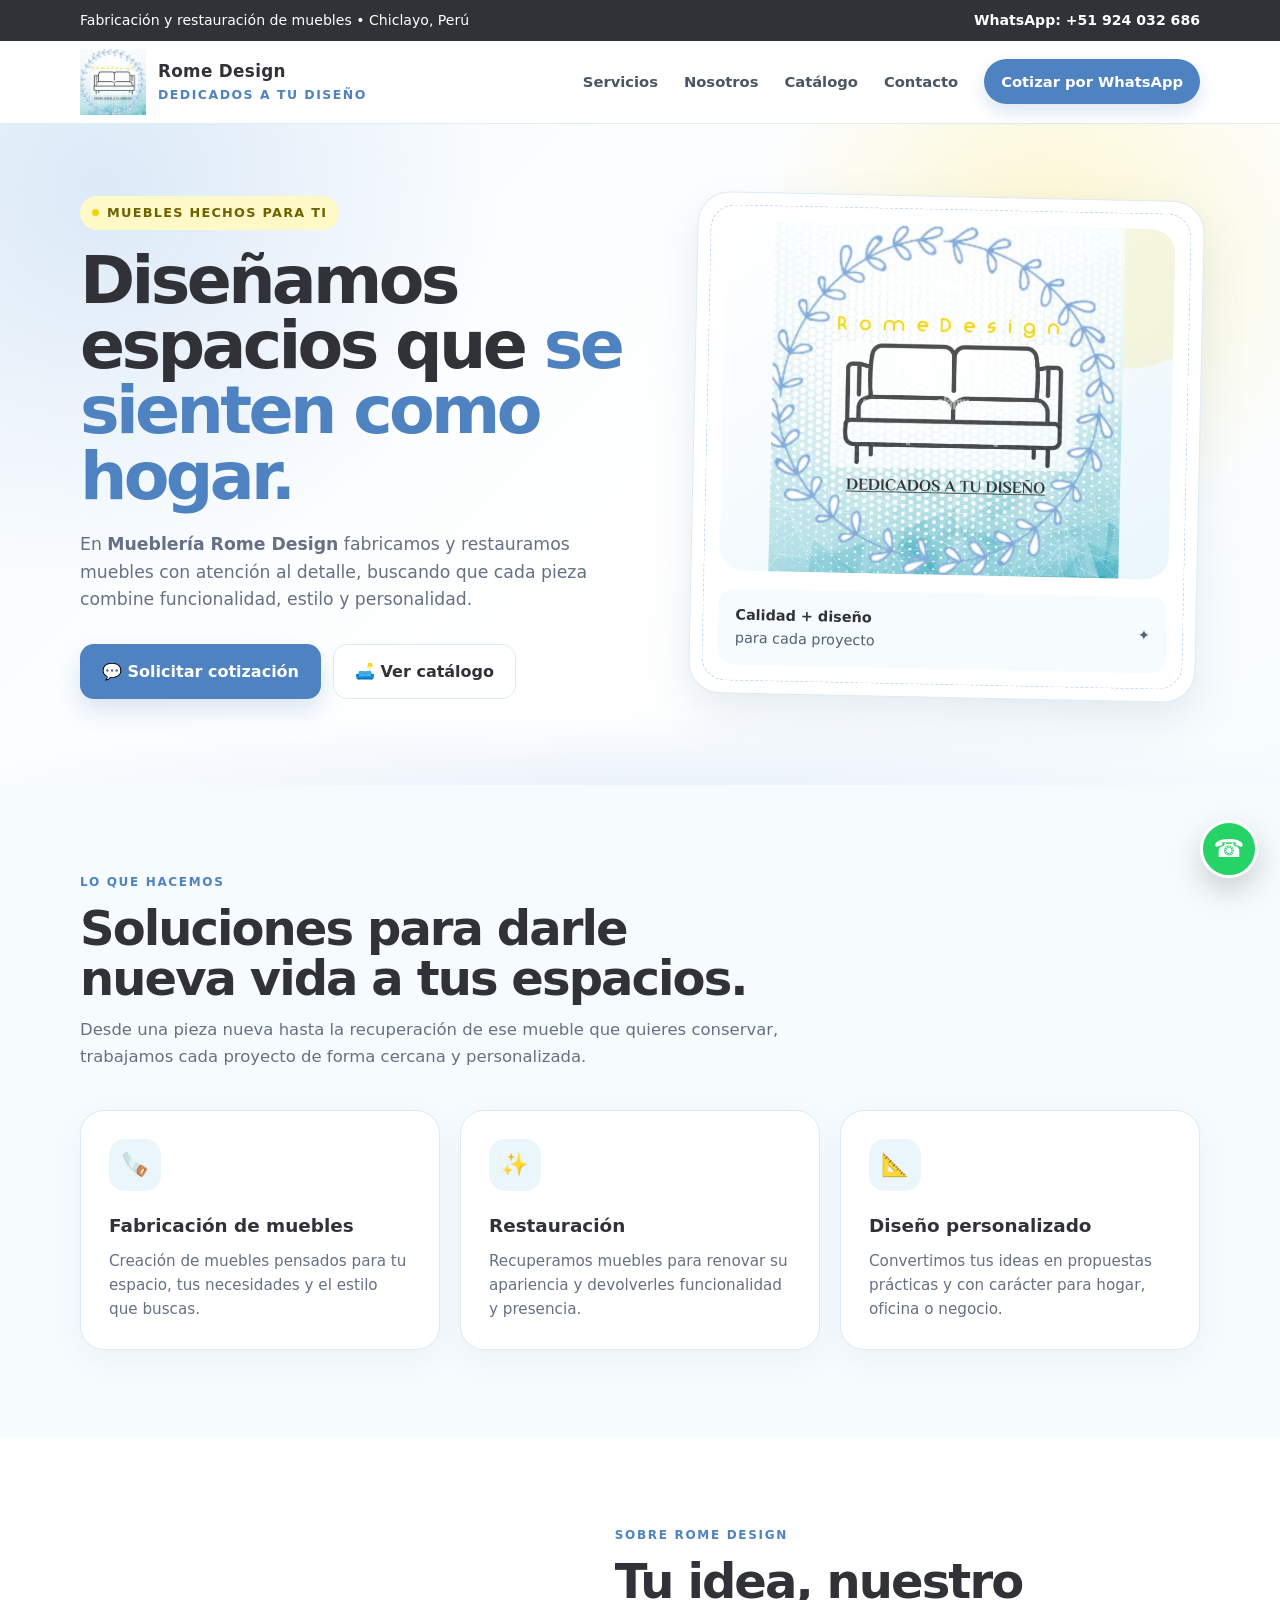
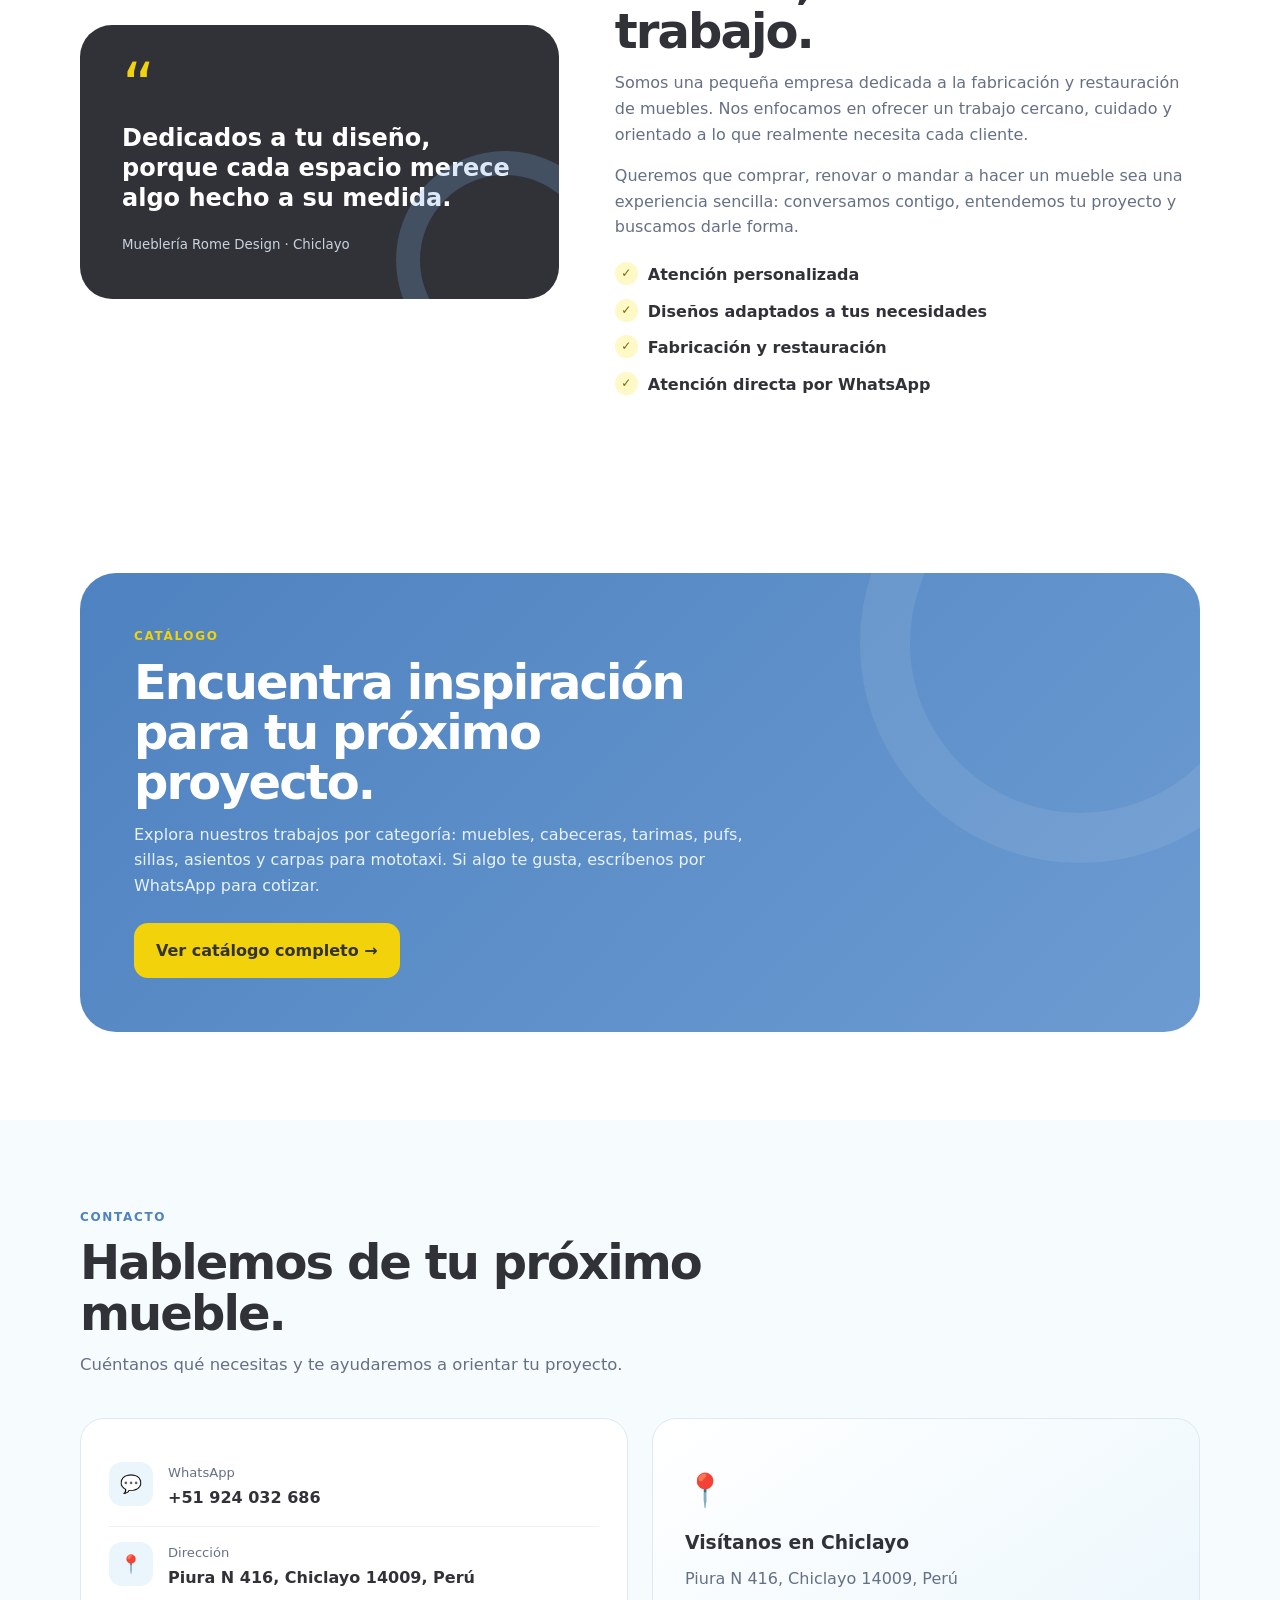
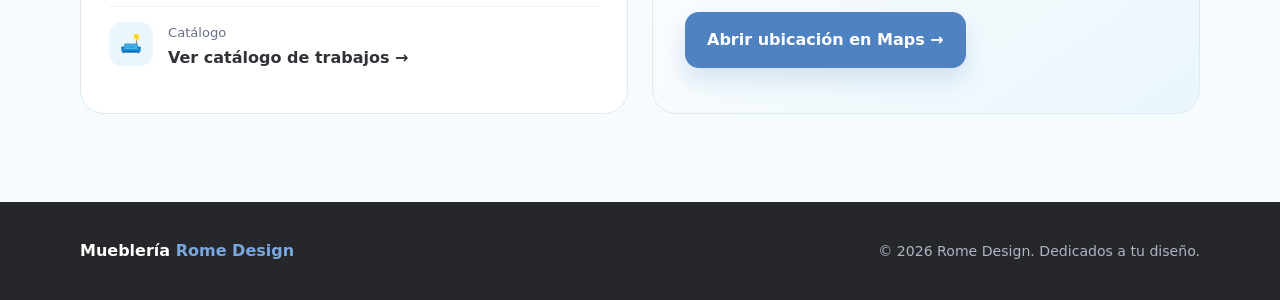
<file: index.html>
<!DOCTYPE html>
<html lang="es">
<head>
  <meta charset="UTF-8">
  <meta name="viewport" content="width=device-width, initial-scale=1.0">
  <meta name="description" content="Mueblería Rome Design - fabricación, restauración y diseño de muebles en Chiclayo, Perú.">
  <title>Mueblería Rome Design | Dedicados a tu diseño</title>
  <link rel="stylesheet" href="styles.css">
</head>
<body>
  <div class="topbar">
    <div class="container topbar-inner">
      <span>Fabricación y restauración de muebles • Chiclayo, Perú</span>
      <a href="https://wa.me/51924032686" target="_blank" rel="noopener">WhatsApp: +51 924 032 686</a>
    </div>
  </div>

  <header>
    <div class="container">
      <nav>
        <a class="brand" href="#inicio" aria-label="Mueblería Rome Design">
          <img src="img/logo.png" alt="Logo de Mueblería Rome Design">
          <div class="brand-text">
            <strong>Rome Design</strong>
            <span>Dedicados a tu diseño</span>
          </div>
        </a>
        <div class="nav-links">
          <a href="#servicios">Servicios</a>
          <a href="#nosotros">Nosotros</a>
          <a href="catalogo.html">Catálogo</a>
          <a href="#contacto">Contacto</a>
          <a class="nav-cta" href="https://wa.me/51924032686" target="_blank" rel="noopener">Cotizar por WhatsApp</a>
        </div>
      </nav>
    </div>
  </header>

  <main>
    <section class="hero" id="inicio">
      <div class="container hero-grid">
        <div>
          <div class="eyebrow"><i></i> Muebles hechos para ti</div>
          <h1>Diseñamos espacios que <span>se sienten como hogar.</span></h1>
          <p>
            En <strong>Mueblería Rome Design</strong> fabricamos y restauramos muebles con atención al detalle,
            buscando que cada pieza combine funcionalidad, estilo y personalidad.
          </p>
          <div class="actions">
            <a class="btn btn-primary" href="https://wa.me/51924032686?text=Hola%20Rome%20Design,%20quisiera%20cotizar%20un%20mueble." target="_blank" rel="noopener">💬 Solicitar cotización</a>
            <a class="btn btn-secondary" href="catalogo.html">🛋️ Ver catálogo</a>
          </div>
        </div>

        <div class="hero-card">
          <div class="logo-wrap">
            <img src="img/hero.png" alt="Mueblería Rome Design">
          </div>
          <div class="mini-note">
            <span><strong>Calidad + diseño</strong><br>para cada proyecto</span>
            <span>✦</span>
          </div>
        </div>
      </div>
    </section>

    <section class="services" id="servicios">
      <div class="container">
        <div class="section-head">
          <div class="kicker">Lo que hacemos</div>
          <h2>Soluciones para darle nueva vida a tus espacios.</h2>
          <p>Desde una pieza nueva hasta la recuperación de ese mueble que quieres conservar, trabajamos cada proyecto de forma cercana y personalizada.</p>
        </div>

        <div class="cards">
          <article class="card">
            <div class="icon">🪚</div>
            <h3>Fabricación de muebles</h3>
            <p>Creación de muebles pensados para tu espacio, tus necesidades y el estilo que buscas.</p>
          </article>
          <article class="card">
            <div class="icon">✨</div>
            <h3>Restauración</h3>
            <p>Recuperamos muebles para renovar su apariencia y devolverles funcionalidad y presencia.</p>
          </article>
          <article class="card">
            <div class="icon">📐</div>
            <h3>Diseño personalizado</h3>
            <p>Convertimos tus ideas en propuestas prácticas y con carácter para hogar, oficina o negocio.</p>
          </article>
        </div>
      </div>
    </section>

    <section id="nosotros">
      <div class="container about-grid">
        <div class="quote">
          <div class="mark">“</div>
          <p>Dedicados a tu diseño, porque cada espacio merece algo hecho a su medida.</p>
          <small>Mueblería Rome Design · Chiclayo</small>
        </div>
        <div class="about-copy">
          <div class="kicker">Sobre Rome Design</div>
          <h2>Tu idea, nuestro trabajo.</h2>
          <p>
            Somos una pequeña empresa dedicada a la fabricación y restauración de muebles.
            Nos enfocamos en ofrecer un trabajo cercano, cuidado y orientado a lo que realmente necesita cada cliente.
          </p>
          <p>
            Queremos que comprar, renovar o mandar a hacer un mueble sea una experiencia sencilla:
            conversamos contigo, entendemos tu proyecto y buscamos darle forma.
          </p>
          <ul class="checklist">
            <li><b>✓</b> Atención personalizada</li>
            <li><b>✓</b> Diseños adaptados a tus necesidades</li>
            <li><b>✓</b> Fabricación y restauración</li>
            <li><b>✓</b> Atención directa por WhatsApp</li>
          </ul>
        </div>
      </div>
    </section>

    <section id="catalogo">
      <div class="container">
        <div class="catalog">
          <div class="catalog-grid">
            <div>
              <div class="kicker" style="color:var(--yellow);">Catálogo</div>
              <h2>Encuentra inspiración para tu próximo proyecto.</h2>
              <p>Explora nuestros trabajos por categoría: muebles, cabeceras, tarimas, pufs, sillas, asientos y carpas para mototaxi. Si algo te gusta, escríbenos por WhatsApp para cotizar.</p>
              <a class="btn btn-yellow" href="catalogo.html">Ver catálogo completo →</a>
            </div>
          </div>
        </div>
      </div>
    </section>

    <section class="contact" id="contacto">
      <div class="container">
        <div class="section-head">
          <div class="kicker">Contacto</div>
          <h2>Hablemos de tu próximo mueble.</h2>
          <p>Cuéntanos qué necesitas y te ayudaremos a orientar tu proyecto.</p>
        </div>

        <div class="contact-grid">
          <div class="contact-card">
            <div class="contact-row">
              <div class="icon">💬</div>
              <div>
                <span>WhatsApp</span>
                <strong><a href="https://wa.me/51924032686" target="_blank" rel="noopener">+51 924 032 686</a></strong>
              </div>
            </div>
            <div class="contact-row">
              <div class="icon">📍</div>
              <div>
                <span>Dirección</span>
                <strong>Piura N 416, Chiclayo 14009, Perú</strong>
              </div>
            </div>
            <div class="contact-row">
              <div class="icon">🛋️</div>
              <div>
                <span>Catálogo</span>
                <strong><a href="catalogo.html">Ver catálogo de trabajos →</a></strong>
              </div>
            </div>
          </div>

          <div class="map">
            <div class="map-pin">📍</div>
            <h3>Visítanos en Chiclayo</h3>
            <p>Piura N 416, Chiclayo 14009, Perú</p>
            <a class="btn btn-primary" href="https://www.google.com/maps/search/?api=1&query=Piura%20N%20416%2C%20Chiclayo%2014009%2C%20Per%C3%BA" target="_blank" rel="noopener">Abrir ubicación en Maps →</a>
          </div>
        </div>
      </div>
    </section>
  </main>

  <footer>
    <div class="container footer-inner">
      <div class="footer-brand">Mueblería <span>Rome Design</span></div>
      <p>© 2026 Rome Design. Dedicados a tu diseño.</p>
    </div>
  </footer>

  <a class="whatsapp" href="https://wa.me/51924032686?text=Hola%20Rome%20Design,%20quiero%20informaci%C3%B3n%20sobre%20sus%20muebles." target="_blank" rel="noopener" aria-label="Contactar por WhatsApp">☎</a>
</body>
</html>
</file>
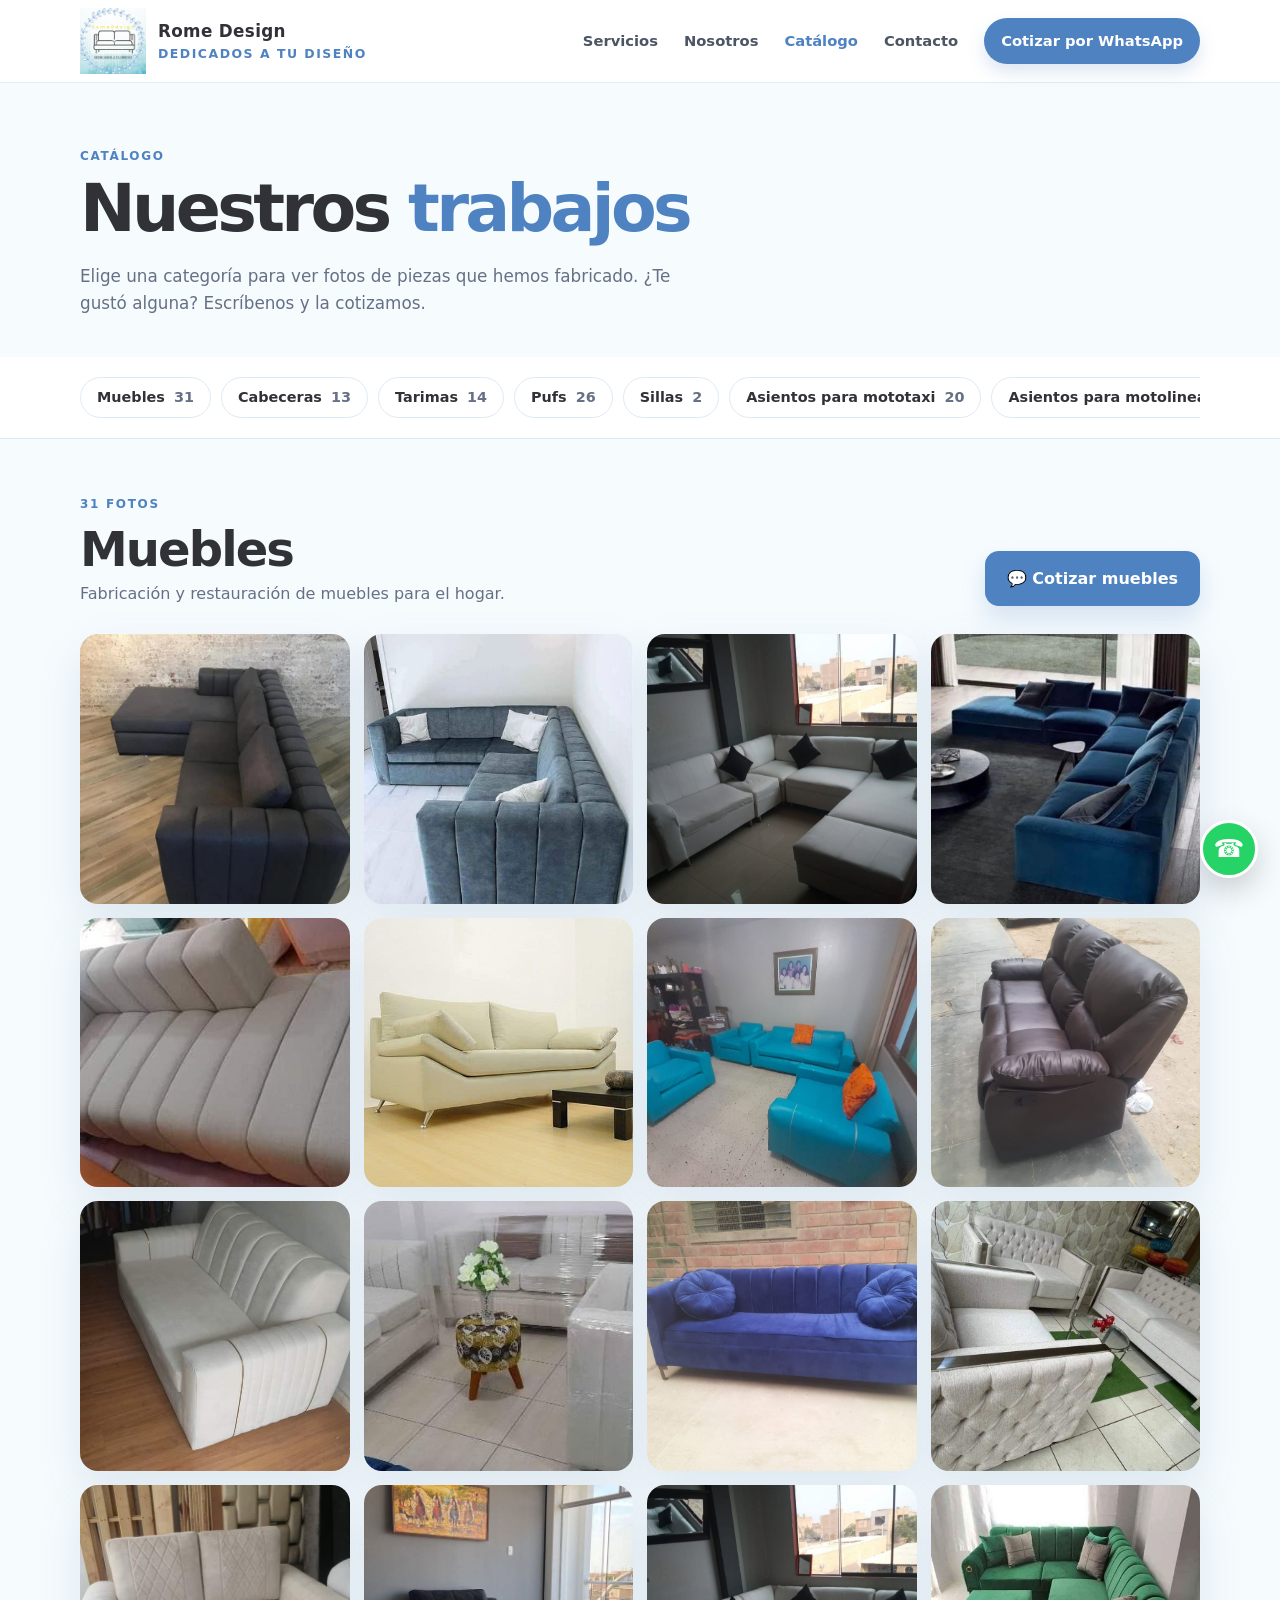
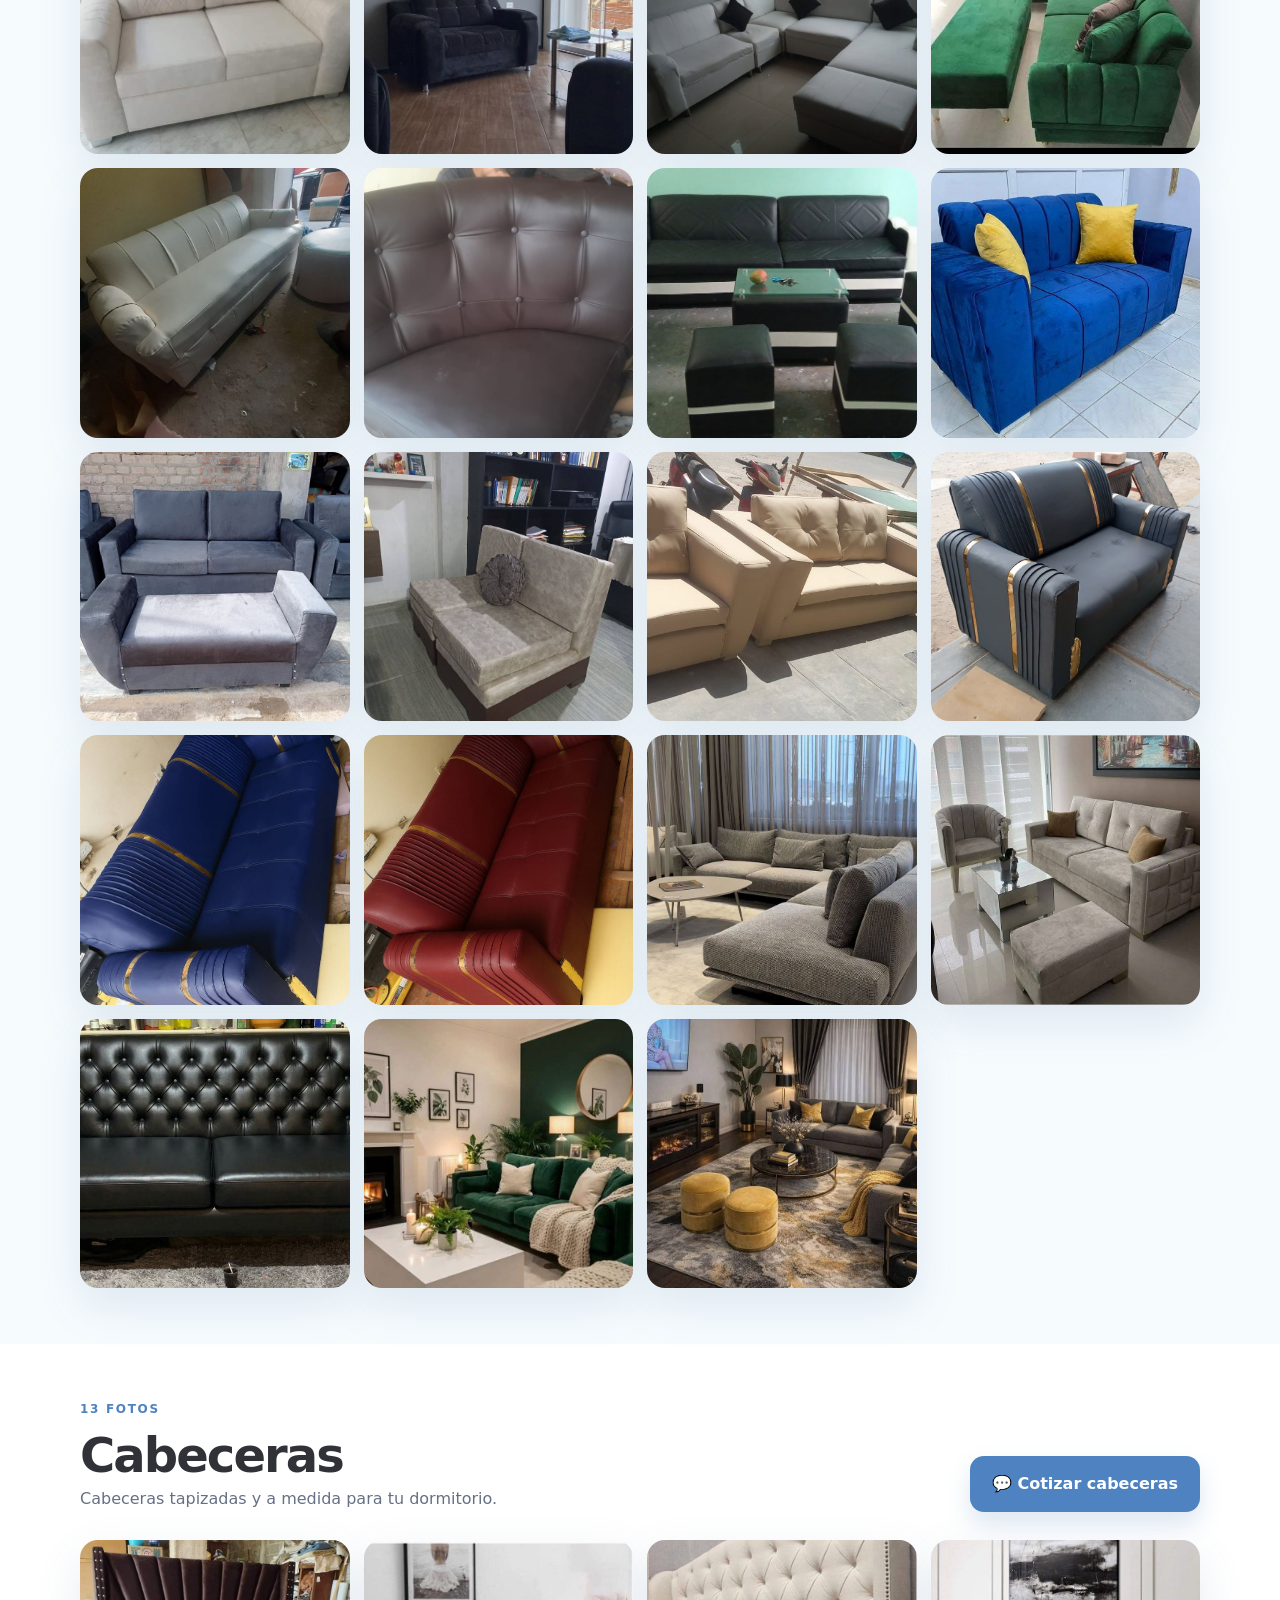
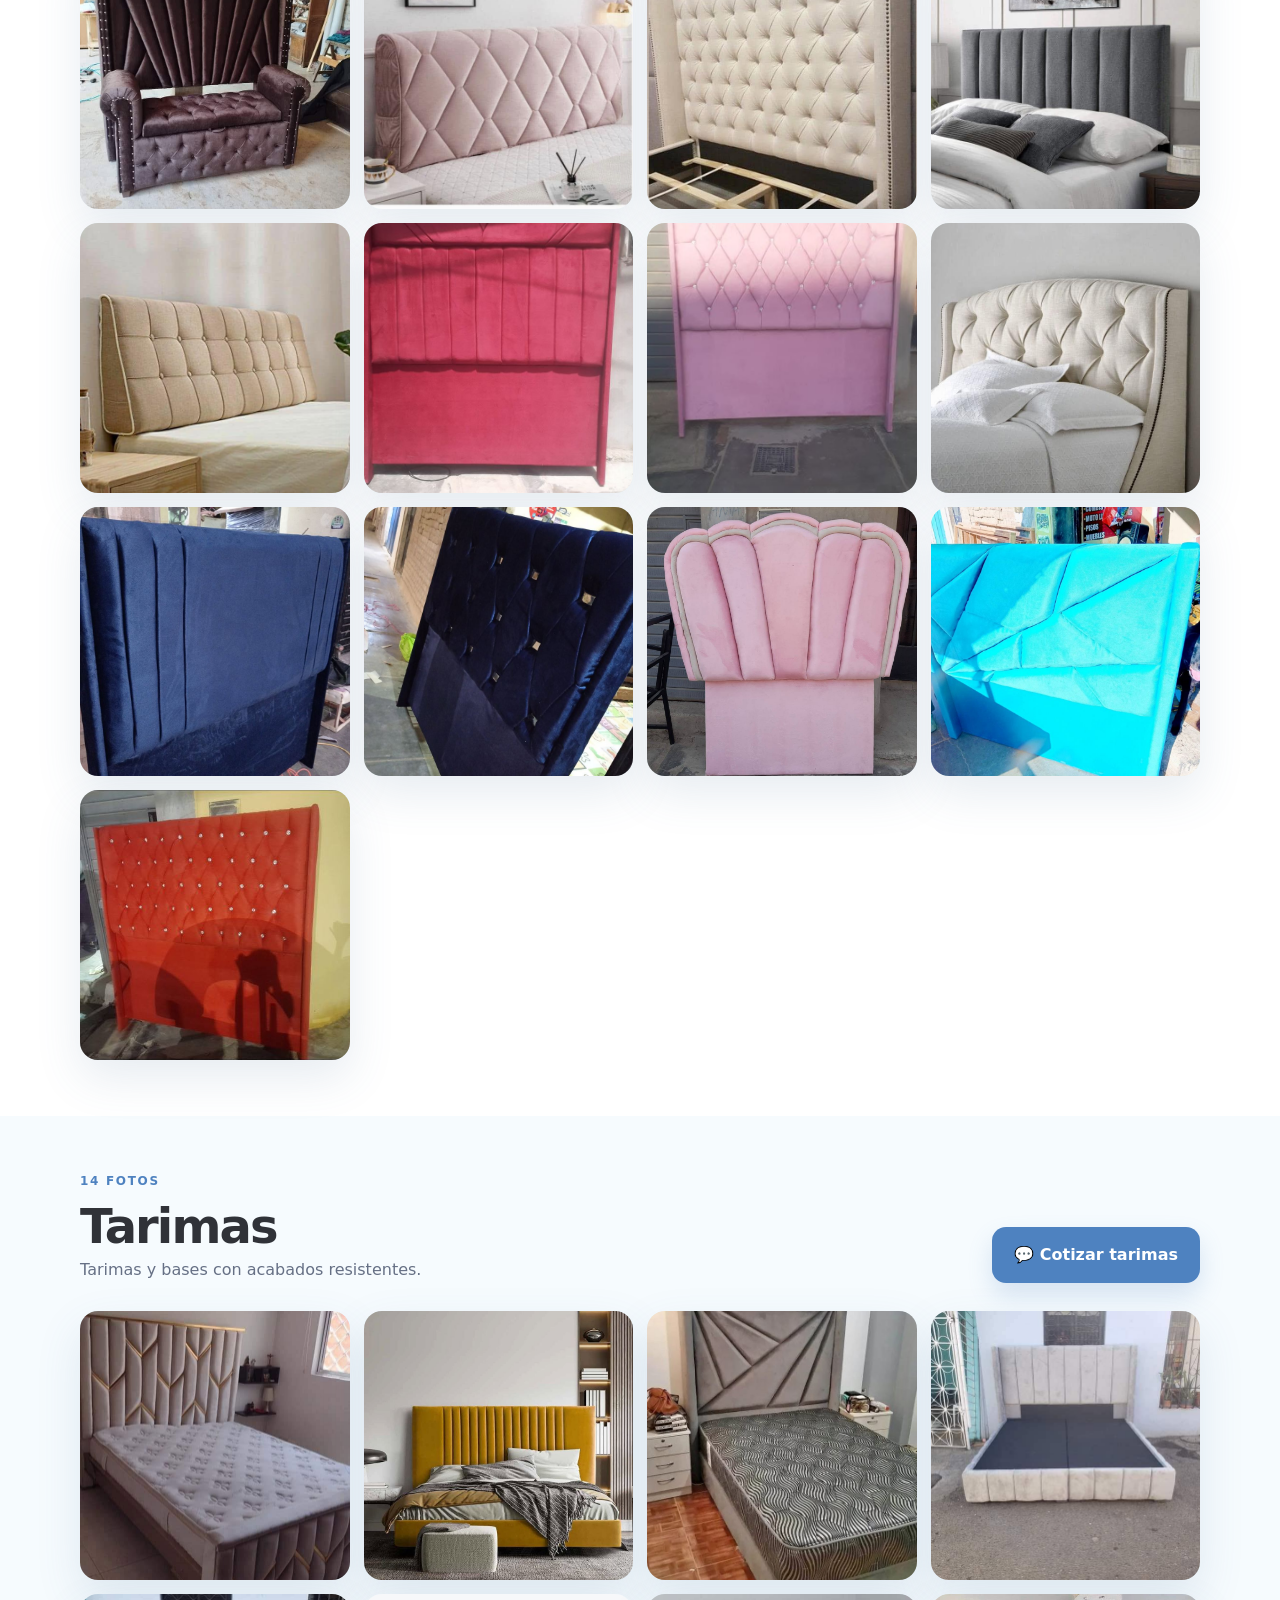
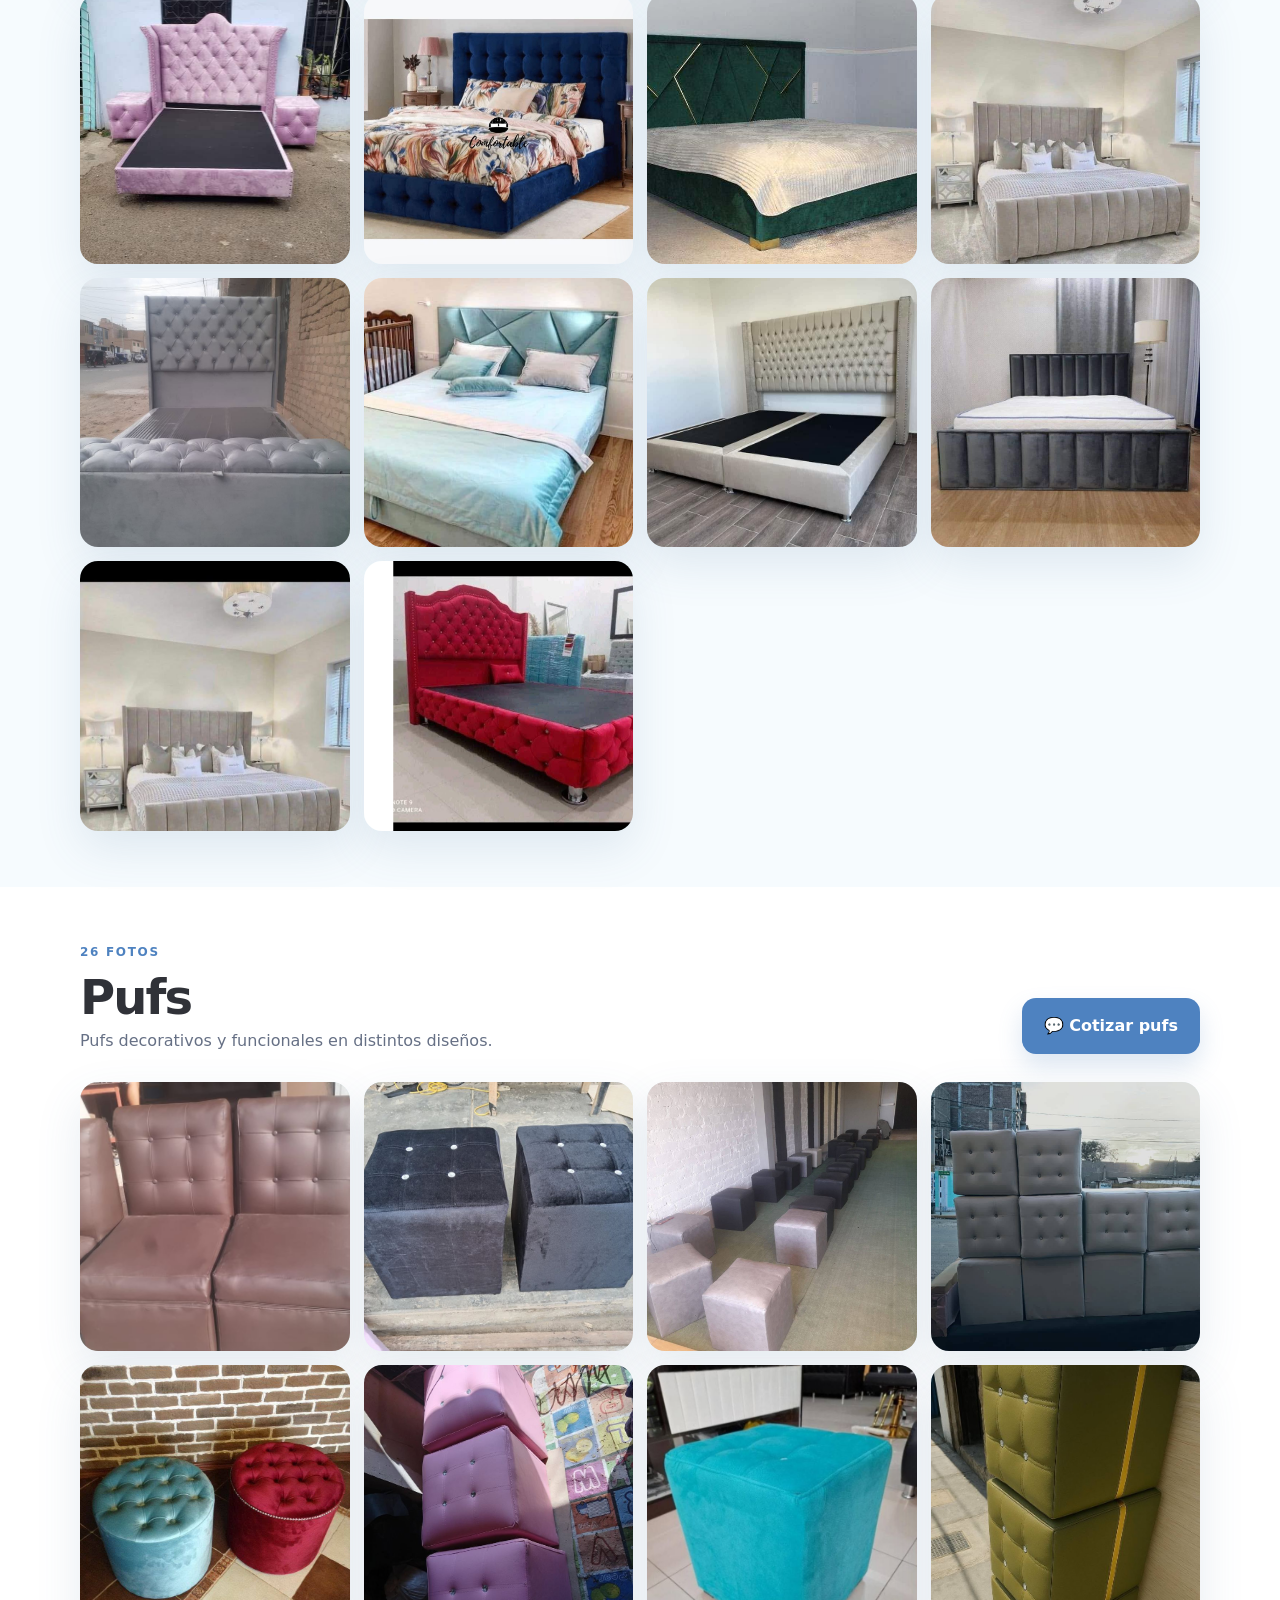
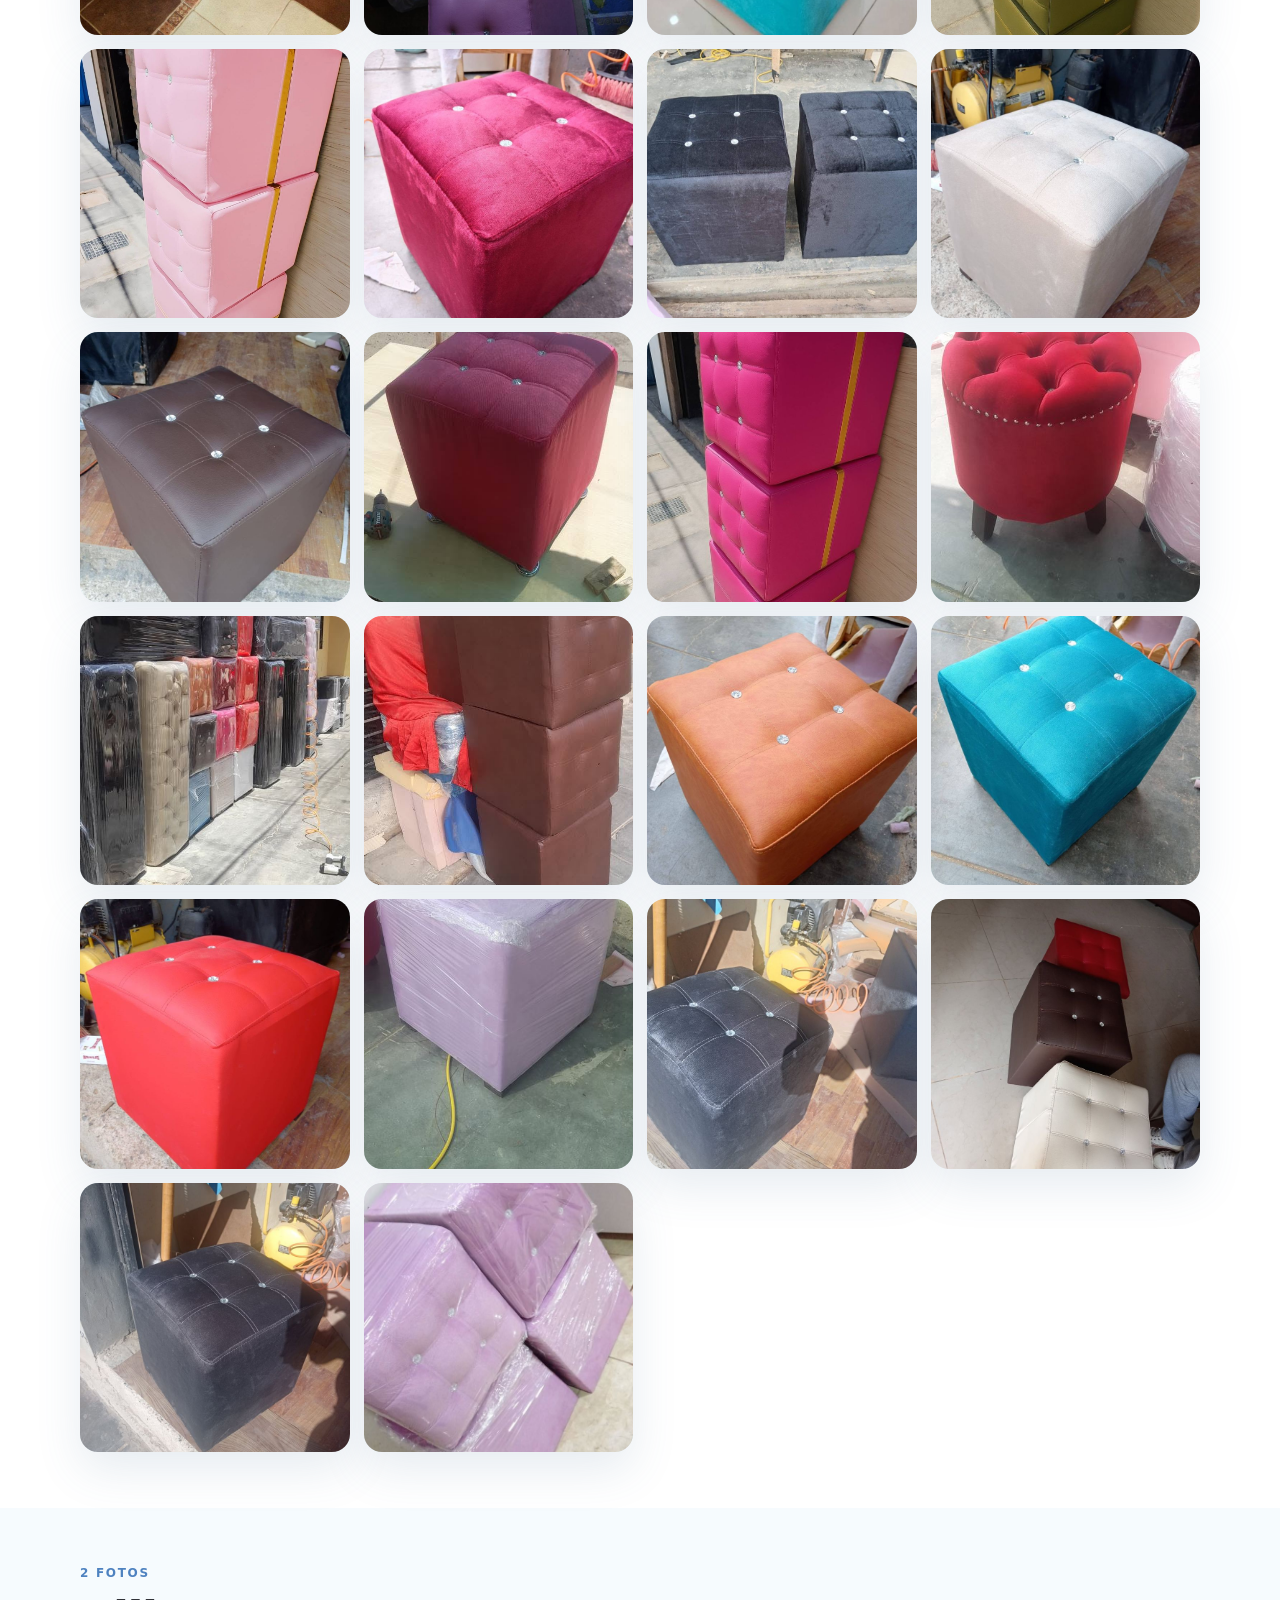
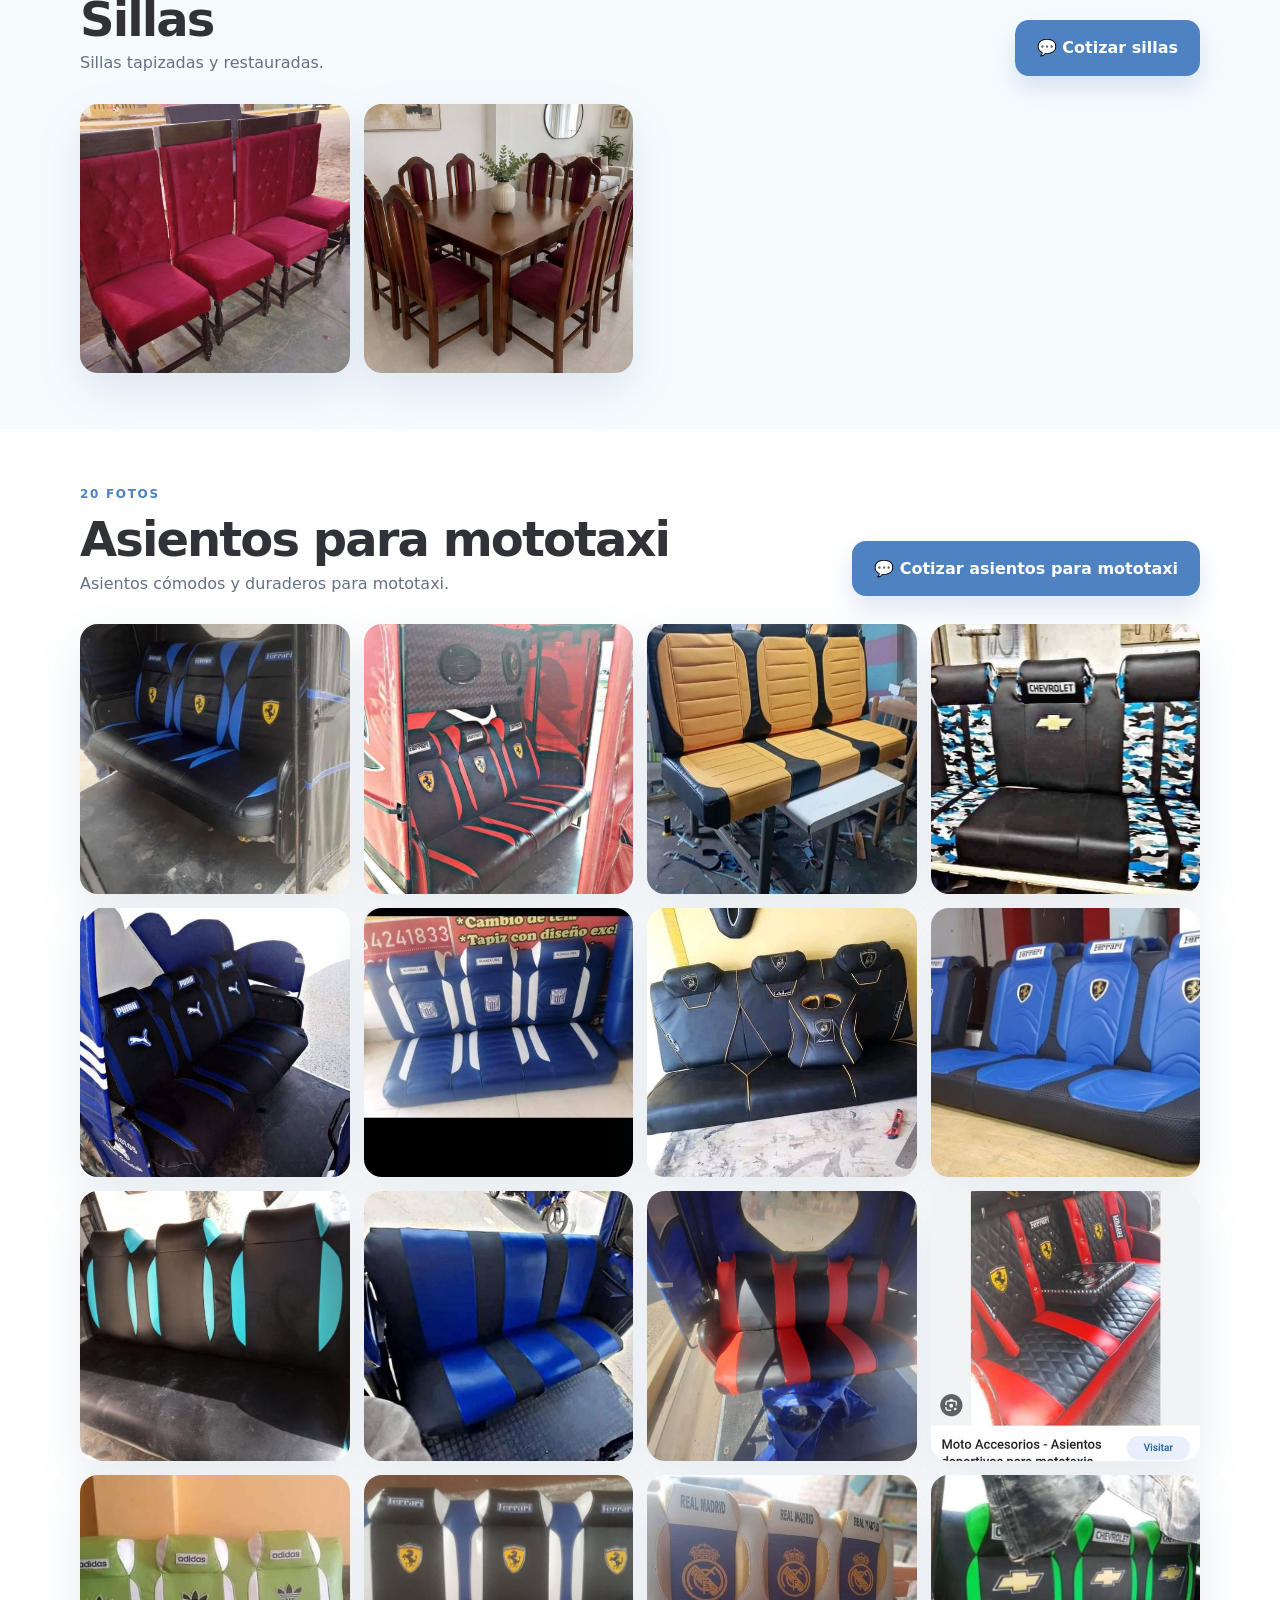
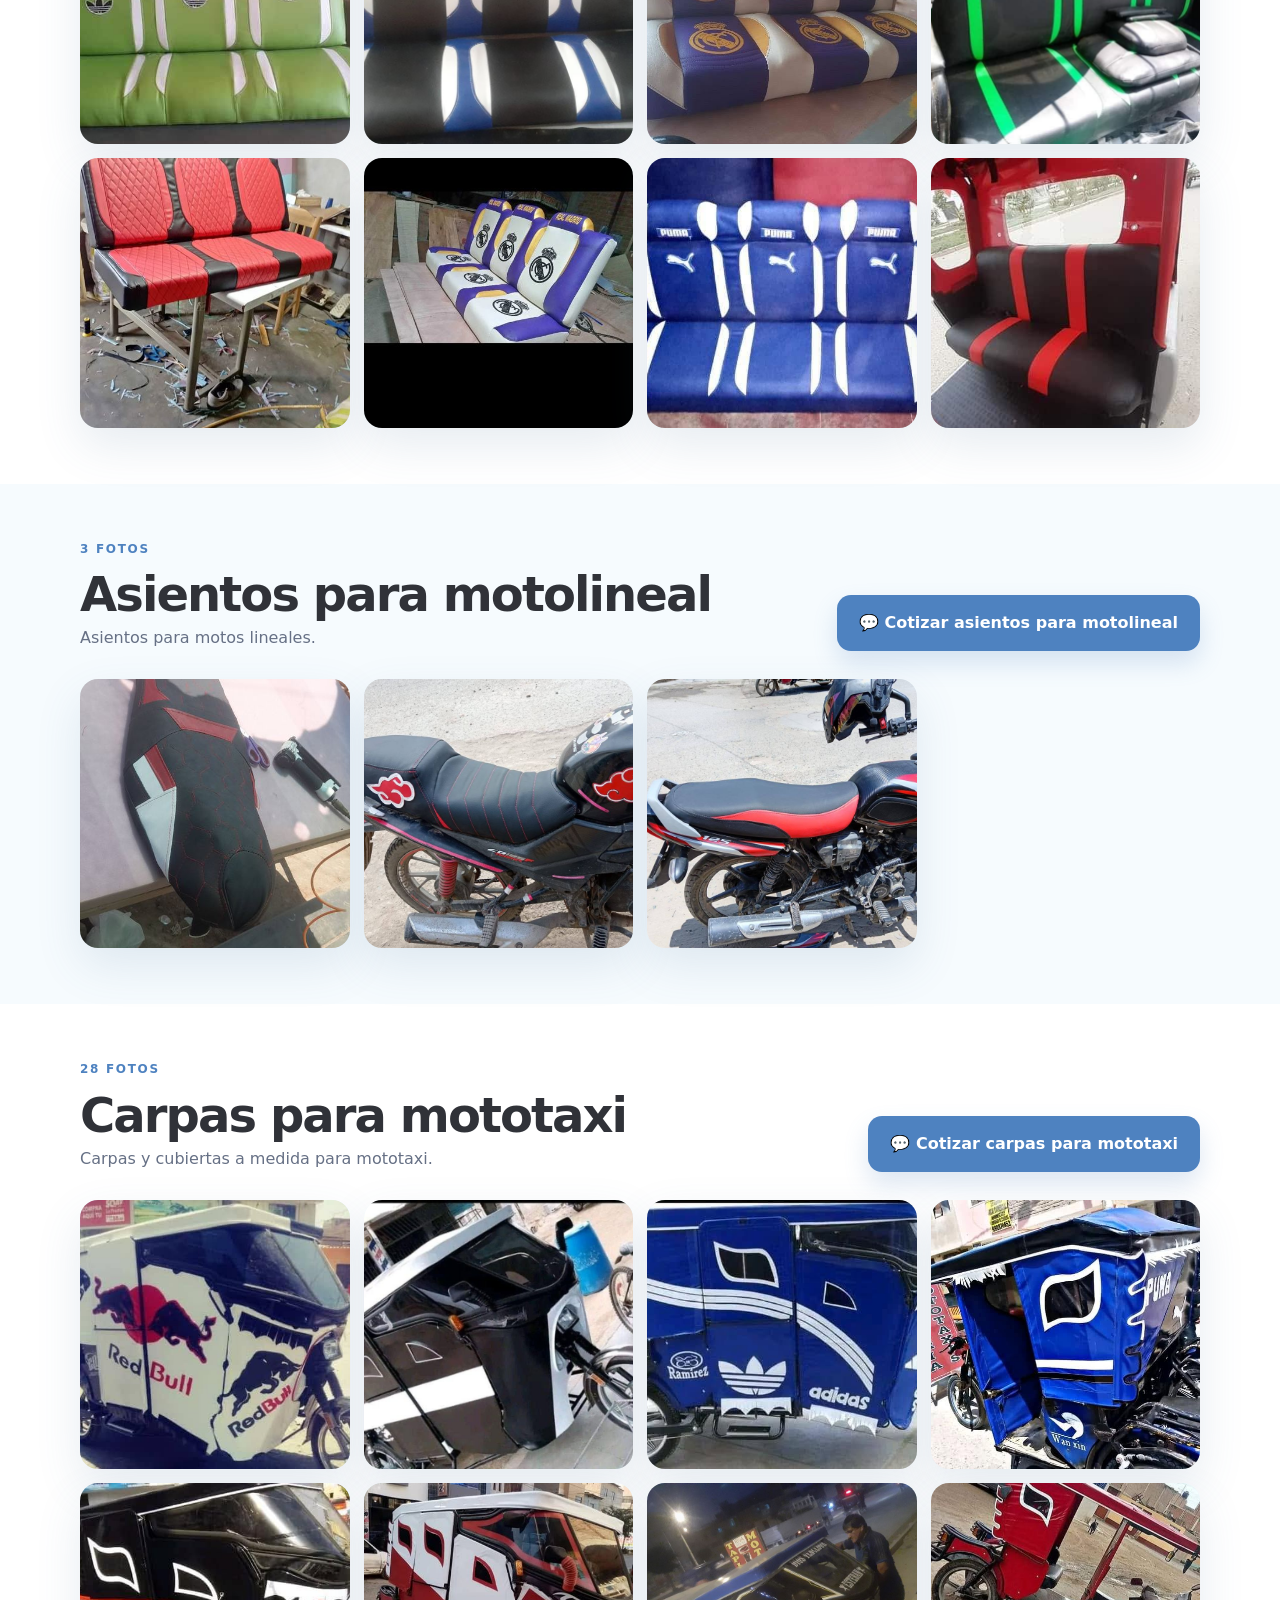
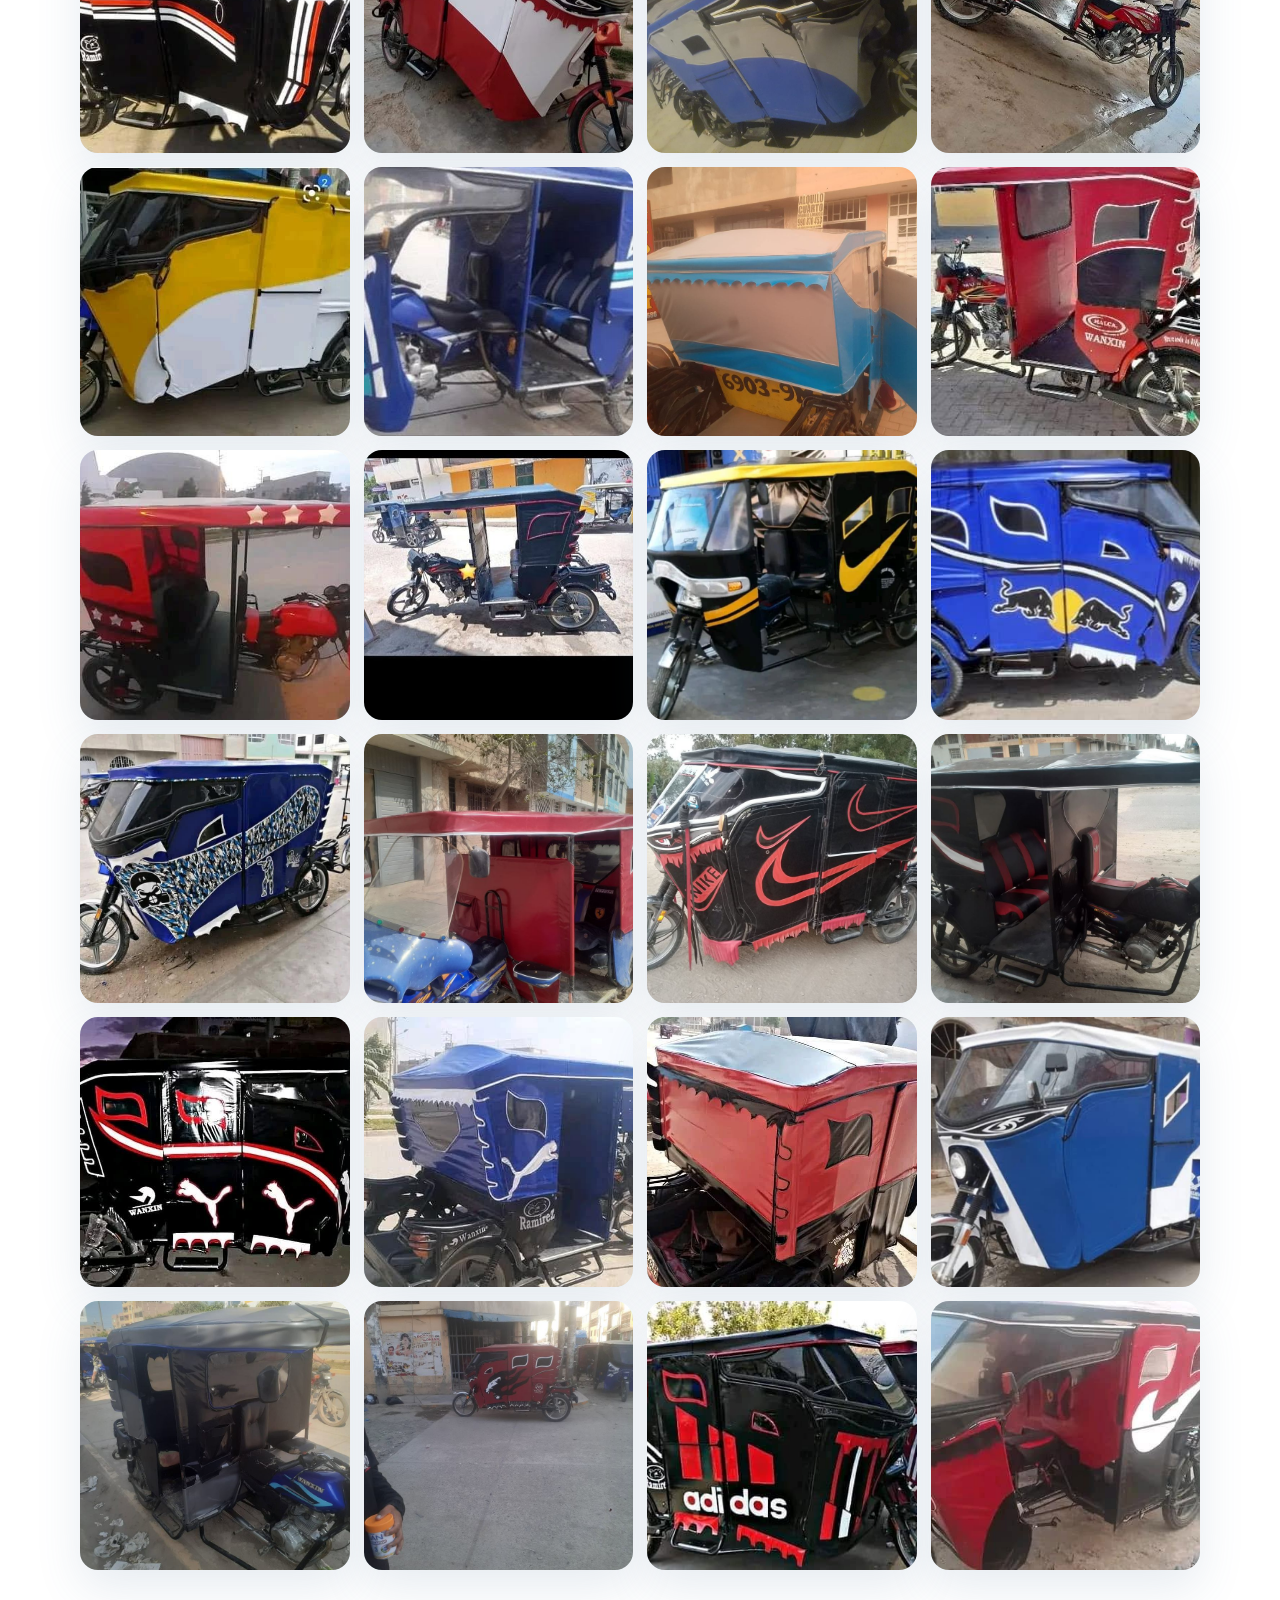
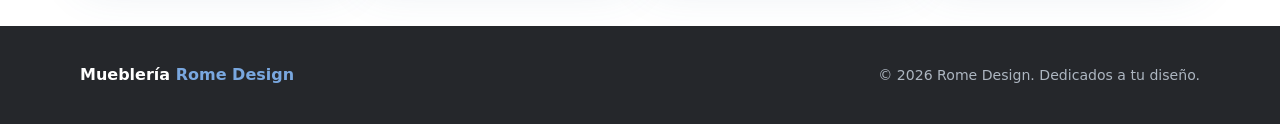
<file: catalogo.html>
<!DOCTYPE html>
<html lang="es">
<head>
  <meta charset="UTF-8">
  <meta name="viewport" content="width=device-width, initial-scale=1.0">
  <meta name="description" content="Catálogo de Mueblería Rome Design: muebles, cabeceras, tarimas, pufs, sillas, asientos y carpas para mototaxi en Chiclayo.">
  <title>Catálogo | Mueblería Rome Design</title>
  <link rel="stylesheet" href="styles.css">
</head>
<body>
  <header>
    <div class="container">
      <nav>
        <a class="brand" href="index.html" aria-label="Mueblería Rome Design">
          <img src="img/logo.png" alt="Logo de Mueblería Rome Design">
          <div class="brand-text">
            <strong>Rome Design</strong>
            <span>Dedicados a tu diseño</span>
          </div>
        </a>
        <div class="nav-links">
          <a href="index.html#servicios">Servicios</a>
          <a href="index.html#nosotros">Nosotros</a>
          <a href="catalogo.html" class="active">Catálogo</a>
          <a href="index.html#contacto">Contacto</a>
          <a class="nav-cta" href="https://wa.me/51924032686" target="_blank" rel="noopener">Cotizar por WhatsApp</a>
        </div>
      </nav>
    </div>
  </header>

  <main>
    <section class="cat-hero">
      <div class="container">
        <div class="kicker">Catálogo</div>
        <h1>Nuestros <span>trabajos</span></h1>
        <p>Elige una categoría para ver fotos de piezas que hemos fabricado. ¿Te gustó alguna? Escríbenos y la cotizamos.</p>
      </div>
    </section>

    <nav class="cat-nav" aria-label="Categorías">
      <div class="container cat-nav-inner">
        <a href="#muebles">Muebles <span>31</span></a>
        <a href="#cabeceras">Cabeceras <span>13</span></a>
        <a href="#tarimas">Tarimas <span>14</span></a>
        <a href="#pufs">Pufs <span>26</span></a>
        <a href="#sillas">Sillas <span>2</span></a>
        <a href="#asientos-mototaxi">Asientos para mototaxi <span>20</span></a>
        <a href="#asientos-motolineal">Asientos para motolineal <span>3</span></a>
        <a href="#carpas-mototaxi">Carpas para mototaxi <span>28</span></a>
      </div>
    </nav>

    <section class="cat" id="muebles">
      <div class="container">
        <div class="cat-head">
          <div>
            <div class="kicker">31 fotos</div>
            <h2>Muebles</h2>
            <p>Fabricación y restauración de muebles para el hogar.</p>
          </div>
          <a class="btn btn-primary" href="https://wa.me/51924032686?text=Hola%20Rome%20Design%2C%20me%20interesa%20cotizar%3A%20Muebles." target="_blank" rel="noopener">💬 Cotizar muebles</a>
        </div>
        <div class="gallery">
          <button class="thumb" type="button" data-cat="muebles" data-i="0" aria-label="Ver foto 1 de Muebles"><img src="img/muebles/01.jpg" alt="Muebles - foto 1" loading="lazy" width="400" height="400"></button>
          <button class="thumb" type="button" data-cat="muebles" data-i="1" aria-label="Ver foto 2 de Muebles"><img src="img/muebles/02.jpg" alt="Muebles - foto 2" loading="lazy" width="400" height="400"></button>
          <button class="thumb" type="button" data-cat="muebles" data-i="2" aria-label="Ver foto 3 de Muebles"><img src="img/muebles/03.jpg" alt="Muebles - foto 3" loading="lazy" width="400" height="400"></button>
          <button class="thumb" type="button" data-cat="muebles" data-i="3" aria-label="Ver foto 4 de Muebles"><img src="img/muebles/04.jpg" alt="Muebles - foto 4" loading="lazy" width="400" height="400"></button>
          <button class="thumb" type="button" data-cat="muebles" data-i="4" aria-label="Ver foto 5 de Muebles"><img src="img/muebles/05.jpg" alt="Muebles - foto 5" loading="lazy" width="400" height="400"></button>
          <button class="thumb" type="button" data-cat="muebles" data-i="5" aria-label="Ver foto 6 de Muebles"><img src="img/muebles/06.jpg" alt="Muebles - foto 6" loading="lazy" width="400" height="400"></button>
          <button class="thumb" type="button" data-cat="muebles" data-i="6" aria-label="Ver foto 7 de Muebles"><img src="img/muebles/07.jpg" alt="Muebles - foto 7" loading="lazy" width="400" height="400"></button>
          <button class="thumb" type="button" data-cat="muebles" data-i="7" aria-label="Ver foto 8 de Muebles"><img src="img/muebles/08.jpg" alt="Muebles - foto 8" loading="lazy" width="400" height="400"></button>
          <button class="thumb" type="button" data-cat="muebles" data-i="8" aria-label="Ver foto 9 de Muebles"><img src="img/muebles/09.jpg" alt="Muebles - foto 9" loading="lazy" width="400" height="400"></button>
          <button class="thumb" type="button" data-cat="muebles" data-i="9" aria-label="Ver foto 10 de Muebles"><img src="img/muebles/10.jpg" alt="Muebles - foto 10" loading="lazy" width="400" height="400"></button>
          <button class="thumb" type="button" data-cat="muebles" data-i="10" aria-label="Ver foto 11 de Muebles"><img src="img/muebles/11.jpg" alt="Muebles - foto 11" loading="lazy" width="400" height="400"></button>
          <button class="thumb" type="button" data-cat="muebles" data-i="11" aria-label="Ver foto 12 de Muebles"><img src="img/muebles/12.jpg" alt="Muebles - foto 12" loading="lazy" width="400" height="400"></button>
          <button class="thumb" type="button" data-cat="muebles" data-i="12" aria-label="Ver foto 13 de Muebles"><img src="img/muebles/13.jpg" alt="Muebles - foto 13" loading="lazy" width="400" height="400"></button>
          <button class="thumb" type="button" data-cat="muebles" data-i="13" aria-label="Ver foto 14 de Muebles"><img src="img/muebles/14.jpg" alt="Muebles - foto 14" loading="lazy" width="400" height="400"></button>
          <button class="thumb" type="button" data-cat="muebles" data-i="14" aria-label="Ver foto 15 de Muebles"><img src="img/muebles/15.jpg" alt="Muebles - foto 15" loading="lazy" width="400" height="400"></button>
          <button class="thumb" type="button" data-cat="muebles" data-i="15" aria-label="Ver foto 16 de Muebles"><img src="img/muebles/16.jpg" alt="Muebles - foto 16" loading="lazy" width="400" height="400"></button>
          <button class="thumb" type="button" data-cat="muebles" data-i="16" aria-label="Ver foto 17 de Muebles"><img src="img/muebles/17.jpg" alt="Muebles - foto 17" loading="lazy" width="400" height="400"></button>
          <button class="thumb" type="button" data-cat="muebles" data-i="17" aria-label="Ver foto 18 de Muebles"><img src="img/muebles/18.jpg" alt="Muebles - foto 18" loading="lazy" width="400" height="400"></button>
          <button class="thumb" type="button" data-cat="muebles" data-i="18" aria-label="Ver foto 19 de Muebles"><img src="img/muebles/19.jpg" alt="Muebles - foto 19" loading="lazy" width="400" height="400"></button>
          <button class="thumb" type="button" data-cat="muebles" data-i="19" aria-label="Ver foto 20 de Muebles"><img src="img/muebles/20.jpg" alt="Muebles - foto 20" loading="lazy" width="400" height="400"></button>
          <button class="thumb" type="button" data-cat="muebles" data-i="20" aria-label="Ver foto 21 de Muebles"><img src="img/muebles/21.jpg" alt="Muebles - foto 21" loading="lazy" width="400" height="400"></button>
          <button class="thumb" type="button" data-cat="muebles" data-i="21" aria-label="Ver foto 22 de Muebles"><img src="img/muebles/22.jpg" alt="Muebles - foto 22" loading="lazy" width="400" height="400"></button>
          <button class="thumb" type="button" data-cat="muebles" data-i="22" aria-label="Ver foto 23 de Muebles"><img src="img/muebles/23.jpg" alt="Muebles - foto 23" loading="lazy" width="400" height="400"></button>
          <button class="thumb" type="button" data-cat="muebles" data-i="23" aria-label="Ver foto 24 de Muebles"><img src="img/muebles/24.jpg" alt="Muebles - foto 24" loading="lazy" width="400" height="400"></button>
          <button class="thumb" type="button" data-cat="muebles" data-i="24" aria-label="Ver foto 25 de Muebles"><img src="img/muebles/25.jpg" alt="Muebles - foto 25" loading="lazy" width="400" height="400"></button>
          <button class="thumb" type="button" data-cat="muebles" data-i="25" aria-label="Ver foto 26 de Muebles"><img src="img/muebles/26.jpg" alt="Muebles - foto 26" loading="lazy" width="400" height="400"></button>
          <button class="thumb" type="button" data-cat="muebles" data-i="26" aria-label="Ver foto 27 de Muebles"><img src="img/muebles/27.jpg" alt="Muebles - foto 27" loading="lazy" width="400" height="400"></button>
          <button class="thumb" type="button" data-cat="muebles" data-i="27" aria-label="Ver foto 28 de Muebles"><img src="img/muebles/28.jpg" alt="Muebles - foto 28" loading="lazy" width="400" height="400"></button>
          <button class="thumb" type="button" data-cat="muebles" data-i="28" aria-label="Ver foto 29 de Muebles"><img src="img/muebles/29.jpg" alt="Muebles - foto 29" loading="lazy" width="400" height="400"></button>
          <button class="thumb" type="button" data-cat="muebles" data-i="29" aria-label="Ver foto 30 de Muebles"><img src="img/muebles/30.jpg" alt="Muebles - foto 30" loading="lazy" width="400" height="400"></button>
          <button class="thumb" type="button" data-cat="muebles" data-i="30" aria-label="Ver foto 31 de Muebles"><img src="img/muebles/31.jpg" alt="Muebles - foto 31" loading="lazy" width="400" height="400"></button>
        </div>
      </div>
    </section>

    <section class="cat" id="cabeceras">
      <div class="container">
        <div class="cat-head">
          <div>
            <div class="kicker">13 fotos</div>
            <h2>Cabeceras</h2>
            <p>Cabeceras tapizadas y a medida para tu dormitorio.</p>
          </div>
          <a class="btn btn-primary" href="https://wa.me/51924032686?text=Hola%20Rome%20Design%2C%20me%20interesa%20cotizar%3A%20Cabeceras." target="_blank" rel="noopener">💬 Cotizar cabeceras</a>
        </div>
        <div class="gallery">
          <button class="thumb" type="button" data-cat="cabeceras" data-i="0" aria-label="Ver foto 1 de Cabeceras"><img src="img/cabeceras/01.jpg" alt="Cabeceras - foto 1" loading="lazy" width="400" height="400"></button>
          <button class="thumb" type="button" data-cat="cabeceras" data-i="1" aria-label="Ver foto 2 de Cabeceras"><img src="img/cabeceras/02.jpg" alt="Cabeceras - foto 2" loading="lazy" width="400" height="400"></button>
          <button class="thumb" type="button" data-cat="cabeceras" data-i="2" aria-label="Ver foto 3 de Cabeceras"><img src="img/cabeceras/03.jpg" alt="Cabeceras - foto 3" loading="lazy" width="400" height="400"></button>
          <button class="thumb" type="button" data-cat="cabeceras" data-i="3" aria-label="Ver foto 4 de Cabeceras"><img src="img/cabeceras/04.jpg" alt="Cabeceras - foto 4" loading="lazy" width="400" height="400"></button>
          <button class="thumb" type="button" data-cat="cabeceras" data-i="4" aria-label="Ver foto 5 de Cabeceras"><img src="img/cabeceras/05.jpg" alt="Cabeceras - foto 5" loading="lazy" width="400" height="400"></button>
          <button class="thumb" type="button" data-cat="cabeceras" data-i="5" aria-label="Ver foto 6 de Cabeceras"><img src="img/cabeceras/06.jpg" alt="Cabeceras - foto 6" loading="lazy" width="400" height="400"></button>
          <button class="thumb" type="button" data-cat="cabeceras" data-i="6" aria-label="Ver foto 7 de Cabeceras"><img src="img/cabeceras/07.jpg" alt="Cabeceras - foto 7" loading="lazy" width="400" height="400"></button>
          <button class="thumb" type="button" data-cat="cabeceras" data-i="7" aria-label="Ver foto 8 de Cabeceras"><img src="img/cabeceras/08.jpg" alt="Cabeceras - foto 8" loading="lazy" width="400" height="400"></button>
          <button class="thumb" type="button" data-cat="cabeceras" data-i="8" aria-label="Ver foto 9 de Cabeceras"><img src="img/cabeceras/09.jpg" alt="Cabeceras - foto 9" loading="lazy" width="400" height="400"></button>
          <button class="thumb" type="button" data-cat="cabeceras" data-i="9" aria-label="Ver foto 10 de Cabeceras"><img src="img/cabeceras/10.jpg" alt="Cabeceras - foto 10" loading="lazy" width="400" height="400"></button>
          <button class="thumb" type="button" data-cat="cabeceras" data-i="10" aria-label="Ver foto 11 de Cabeceras"><img src="img/cabeceras/11.jpg" alt="Cabeceras - foto 11" loading="lazy" width="400" height="400"></button>
          <button class="thumb" type="button" data-cat="cabeceras" data-i="11" aria-label="Ver foto 12 de Cabeceras"><img src="img/cabeceras/12.jpg" alt="Cabeceras - foto 12" loading="lazy" width="400" height="400"></button>
          <button class="thumb" type="button" data-cat="cabeceras" data-i="12" aria-label="Ver foto 13 de Cabeceras"><img src="img/cabeceras/13.jpg" alt="Cabeceras - foto 13" loading="lazy" width="400" height="400"></button>
        </div>
      </div>
    </section>

    <section class="cat" id="tarimas">
      <div class="container">
        <div class="cat-head">
          <div>
            <div class="kicker">14 fotos</div>
            <h2>Tarimas</h2>
            <p>Tarimas y bases con acabados resistentes.</p>
          </div>
          <a class="btn btn-primary" href="https://wa.me/51924032686?text=Hola%20Rome%20Design%2C%20me%20interesa%20cotizar%3A%20Tarimas." target="_blank" rel="noopener">💬 Cotizar tarimas</a>
        </div>
        <div class="gallery">
          <button class="thumb" type="button" data-cat="tarimas" data-i="0" aria-label="Ver foto 1 de Tarimas"><img src="img/tarimas/01.jpg" alt="Tarimas - foto 1" loading="lazy" width="400" height="400"></button>
          <button class="thumb" type="button" data-cat="tarimas" data-i="1" aria-label="Ver foto 2 de Tarimas"><img src="img/tarimas/02.jpg" alt="Tarimas - foto 2" loading="lazy" width="400" height="400"></button>
          <button class="thumb" type="button" data-cat="tarimas" data-i="2" aria-label="Ver foto 3 de Tarimas"><img src="img/tarimas/03.jpg" alt="Tarimas - foto 3" loading="lazy" width="400" height="400"></button>
          <button class="thumb" type="button" data-cat="tarimas" data-i="3" aria-label="Ver foto 4 de Tarimas"><img src="img/tarimas/04.jpg" alt="Tarimas - foto 4" loading="lazy" width="400" height="400"></button>
          <button class="thumb" type="button" data-cat="tarimas" data-i="4" aria-label="Ver foto 5 de Tarimas"><img src="img/tarimas/05.jpg" alt="Tarimas - foto 5" loading="lazy" width="400" height="400"></button>
          <button class="thumb" type="button" data-cat="tarimas" data-i="5" aria-label="Ver foto 6 de Tarimas"><img src="img/tarimas/06.jpg" alt="Tarimas - foto 6" loading="lazy" width="400" height="400"></button>
          <button class="thumb" type="button" data-cat="tarimas" data-i="6" aria-label="Ver foto 7 de Tarimas"><img src="img/tarimas/07.jpg" alt="Tarimas - foto 7" loading="lazy" width="400" height="400"></button>
          <button class="thumb" type="button" data-cat="tarimas" data-i="7" aria-label="Ver foto 8 de Tarimas"><img src="img/tarimas/08.jpg" alt="Tarimas - foto 8" loading="lazy" width="400" height="400"></button>
          <button class="thumb" type="button" data-cat="tarimas" data-i="8" aria-label="Ver foto 9 de Tarimas"><img src="img/tarimas/09.jpg" alt="Tarimas - foto 9" loading="lazy" width="400" height="400"></button>
          <button class="thumb" type="button" data-cat="tarimas" data-i="9" aria-label="Ver foto 10 de Tarimas"><img src="img/tarimas/10.jpg" alt="Tarimas - foto 10" loading="lazy" width="400" height="400"></button>
          <button class="thumb" type="button" data-cat="tarimas" data-i="10" aria-label="Ver foto 11 de Tarimas"><img src="img/tarimas/11.jpg" alt="Tarimas - foto 11" loading="lazy" width="400" height="400"></button>
          <button class="thumb" type="button" data-cat="tarimas" data-i="11" aria-label="Ver foto 12 de Tarimas"><img src="img/tarimas/12.jpg" alt="Tarimas - foto 12" loading="lazy" width="400" height="400"></button>
          <button class="thumb" type="button" data-cat="tarimas" data-i="12" aria-label="Ver foto 13 de Tarimas"><img src="img/tarimas/13.jpg" alt="Tarimas - foto 13" loading="lazy" width="400" height="400"></button>
          <button class="thumb" type="button" data-cat="tarimas" data-i="13" aria-label="Ver foto 14 de Tarimas"><img src="img/tarimas/14.jpg" alt="Tarimas - foto 14" loading="lazy" width="400" height="400"></button>
        </div>
      </div>
    </section>

    <section class="cat" id="pufs">
      <div class="container">
        <div class="cat-head">
          <div>
            <div class="kicker">26 fotos</div>
            <h2>Pufs</h2>
            <p>Pufs decorativos y funcionales en distintos diseños.</p>
          </div>
          <a class="btn btn-primary" href="https://wa.me/51924032686?text=Hola%20Rome%20Design%2C%20me%20interesa%20cotizar%3A%20Pufs." target="_blank" rel="noopener">💬 Cotizar pufs</a>
        </div>
        <div class="gallery">
          <button class="thumb" type="button" data-cat="pufs" data-i="0" aria-label="Ver foto 1 de Pufs"><img src="img/pufs/01.jpg" alt="Pufs - foto 1" loading="lazy" width="400" height="400"></button>
          <button class="thumb" type="button" data-cat="pufs" data-i="1" aria-label="Ver foto 2 de Pufs"><img src="img/pufs/02.jpg" alt="Pufs - foto 2" loading="lazy" width="400" height="400"></button>
          <button class="thumb" type="button" data-cat="pufs" data-i="2" aria-label="Ver foto 3 de Pufs"><img src="img/pufs/03.jpg" alt="Pufs - foto 3" loading="lazy" width="400" height="400"></button>
          <button class="thumb" type="button" data-cat="pufs" data-i="3" aria-label="Ver foto 4 de Pufs"><img src="img/pufs/04.jpg" alt="Pufs - foto 4" loading="lazy" width="400" height="400"></button>
          <button class="thumb" type="button" data-cat="pufs" data-i="4" aria-label="Ver foto 5 de Pufs"><img src="img/pufs/05.jpg" alt="Pufs - foto 5" loading="lazy" width="400" height="400"></button>
          <button class="thumb" type="button" data-cat="pufs" data-i="5" aria-label="Ver foto 6 de Pufs"><img src="img/pufs/06.jpg" alt="Pufs - foto 6" loading="lazy" width="400" height="400"></button>
          <button class="thumb" type="button" data-cat="pufs" data-i="6" aria-label="Ver foto 7 de Pufs"><img src="img/pufs/07.jpg" alt="Pufs - foto 7" loading="lazy" width="400" height="400"></button>
          <button class="thumb" type="button" data-cat="pufs" data-i="7" aria-label="Ver foto 8 de Pufs"><img src="img/pufs/08.jpg" alt="Pufs - foto 8" loading="lazy" width="400" height="400"></button>
          <button class="thumb" type="button" data-cat="pufs" data-i="8" aria-label="Ver foto 9 de Pufs"><img src="img/pufs/09.jpg" alt="Pufs - foto 9" loading="lazy" width="400" height="400"></button>
          <button class="thumb" type="button" data-cat="pufs" data-i="9" aria-label="Ver foto 10 de Pufs"><img src="img/pufs/10.jpg" alt="Pufs - foto 10" loading="lazy" width="400" height="400"></button>
          <button class="thumb" type="button" data-cat="pufs" data-i="10" aria-label="Ver foto 11 de Pufs"><img src="img/pufs/11.jpg" alt="Pufs - foto 11" loading="lazy" width="400" height="400"></button>
          <button class="thumb" type="button" data-cat="pufs" data-i="11" aria-label="Ver foto 12 de Pufs"><img src="img/pufs/12.jpg" alt="Pufs - foto 12" loading="lazy" width="400" height="400"></button>
          <button class="thumb" type="button" data-cat="pufs" data-i="12" aria-label="Ver foto 13 de Pufs"><img src="img/pufs/13.jpg" alt="Pufs - foto 13" loading="lazy" width="400" height="400"></button>
          <button class="thumb" type="button" data-cat="pufs" data-i="13" aria-label="Ver foto 14 de Pufs"><img src="img/pufs/14.jpg" alt="Pufs - foto 14" loading="lazy" width="400" height="400"></button>
          <button class="thumb" type="button" data-cat="pufs" data-i="14" aria-label="Ver foto 15 de Pufs"><img src="img/pufs/15.jpg" alt="Pufs - foto 15" loading="lazy" width="400" height="400"></button>
          <button class="thumb" type="button" data-cat="pufs" data-i="15" aria-label="Ver foto 16 de Pufs"><img src="img/pufs/16.jpg" alt="Pufs - foto 16" loading="lazy" width="400" height="400"></button>
          <button class="thumb" type="button" data-cat="pufs" data-i="16" aria-label="Ver foto 17 de Pufs"><img src="img/pufs/17.jpg" alt="Pufs - foto 17" loading="lazy" width="400" height="400"></button>
          <button class="thumb" type="button" data-cat="pufs" data-i="17" aria-label="Ver foto 18 de Pufs"><img src="img/pufs/18.jpg" alt="Pufs - foto 18" loading="lazy" width="400" height="400"></button>
          <button class="thumb" type="button" data-cat="pufs" data-i="18" aria-label="Ver foto 19 de Pufs"><img src="img/pufs/19.jpg" alt="Pufs - foto 19" loading="lazy" width="400" height="400"></button>
          <button class="thumb" type="button" data-cat="pufs" data-i="19" aria-label="Ver foto 20 de Pufs"><img src="img/pufs/20.jpg" alt="Pufs - foto 20" loading="lazy" width="400" height="400"></button>
          <button class="thumb" type="button" data-cat="pufs" data-i="20" aria-label="Ver foto 21 de Pufs"><img src="img/pufs/21.jpg" alt="Pufs - foto 21" loading="lazy" width="400" height="400"></button>
          <button class="thumb" type="button" data-cat="pufs" data-i="21" aria-label="Ver foto 22 de Pufs"><img src="img/pufs/22.jpg" alt="Pufs - foto 22" loading="lazy" width="400" height="400"></button>
          <button class="thumb" type="button" data-cat="pufs" data-i="22" aria-label="Ver foto 23 de Pufs"><img src="img/pufs/23.jpg" alt="Pufs - foto 23" loading="lazy" width="400" height="400"></button>
          <button class="thumb" type="button" data-cat="pufs" data-i="23" aria-label="Ver foto 24 de Pufs"><img src="img/pufs/24.jpg" alt="Pufs - foto 24" loading="lazy" width="400" height="400"></button>
          <button class="thumb" type="button" data-cat="pufs" data-i="24" aria-label="Ver foto 25 de Pufs"><img src="img/pufs/25.jpg" alt="Pufs - foto 25" loading="lazy" width="400" height="400"></button>
          <button class="thumb" type="button" data-cat="pufs" data-i="25" aria-label="Ver foto 26 de Pufs"><img src="img/pufs/26.jpg" alt="Pufs - foto 26" loading="lazy" width="400" height="400"></button>
        </div>
      </div>
    </section>

    <section class="cat" id="sillas">
      <div class="container">
        <div class="cat-head">
          <div>
            <div class="kicker">2 fotos</div>
            <h2>Sillas</h2>
            <p>Sillas tapizadas y restauradas.</p>
          </div>
          <a class="btn btn-primary" href="https://wa.me/51924032686?text=Hola%20Rome%20Design%2C%20me%20interesa%20cotizar%3A%20Sillas." target="_blank" rel="noopener">💬 Cotizar sillas</a>
        </div>
        <div class="gallery">
          <button class="thumb" type="button" data-cat="sillas" data-i="0" aria-label="Ver foto 1 de Sillas"><img src="img/sillas/01.jpg" alt="Sillas - foto 1" loading="lazy" width="400" height="400"></button>
          <button class="thumb" type="button" data-cat="sillas" data-i="1" aria-label="Ver foto 2 de Sillas"><img src="img/sillas/02.jpg" alt="Sillas - foto 2" loading="lazy" width="400" height="400"></button>
        </div>
      </div>
    </section>

    <section class="cat" id="asientos-mototaxi">
      <div class="container">
        <div class="cat-head">
          <div>
            <div class="kicker">20 fotos</div>
            <h2>Asientos para mototaxi</h2>
            <p>Asientos cómodos y duraderos para mototaxi.</p>
          </div>
          <a class="btn btn-primary" href="https://wa.me/51924032686?text=Hola%20Rome%20Design%2C%20me%20interesa%20cotizar%3A%20Asientos%20para%20mototaxi." target="_blank" rel="noopener">💬 Cotizar asientos para mototaxi</a>
        </div>
        <div class="gallery">
          <button class="thumb" type="button" data-cat="asientos-mototaxi" data-i="0" aria-label="Ver foto 1 de Asientos para mototaxi"><img src="img/asientos-mototaxi/01.jpg" alt="Asientos para mototaxi - foto 1" loading="lazy" width="400" height="400"></button>
          <button class="thumb" type="button" data-cat="asientos-mototaxi" data-i="1" aria-label="Ver foto 2 de Asientos para mototaxi"><img src="img/asientos-mototaxi/02.jpg" alt="Asientos para mototaxi - foto 2" loading="lazy" width="400" height="400"></button>
          <button class="thumb" type="button" data-cat="asientos-mototaxi" data-i="2" aria-label="Ver foto 3 de Asientos para mototaxi"><img src="img/asientos-mototaxi/03.jpg" alt="Asientos para mototaxi - foto 3" loading="lazy" width="400" height="400"></button>
          <button class="thumb" type="button" data-cat="asientos-mototaxi" data-i="3" aria-label="Ver foto 4 de Asientos para mototaxi"><img src="img/asientos-mototaxi/04.jpg" alt="Asientos para mototaxi - foto 4" loading="lazy" width="400" height="400"></button>
          <button class="thumb" type="button" data-cat="asientos-mototaxi" data-i="4" aria-label="Ver foto 5 de Asientos para mototaxi"><img src="img/asientos-mototaxi/05.jpg" alt="Asientos para mototaxi - foto 5" loading="lazy" width="400" height="400"></button>
          <button class="thumb" type="button" data-cat="asientos-mototaxi" data-i="5" aria-label="Ver foto 6 de Asientos para mototaxi"><img src="img/asientos-mototaxi/06.jpg" alt="Asientos para mototaxi - foto 6" loading="lazy" width="400" height="400"></button>
          <button class="thumb" type="button" data-cat="asientos-mototaxi" data-i="6" aria-label="Ver foto 7 de Asientos para mototaxi"><img src="img/asientos-mototaxi/07.jpg" alt="Asientos para mototaxi - foto 7" loading="lazy" width="400" height="400"></button>
          <button class="thumb" type="button" data-cat="asientos-mototaxi" data-i="7" aria-label="Ver foto 8 de Asientos para mototaxi"><img src="img/asientos-mototaxi/08.jpg" alt="Asientos para mototaxi - foto 8" loading="lazy" width="400" height="400"></button>
          <button class="thumb" type="button" data-cat="asientos-mototaxi" data-i="8" aria-label="Ver foto 9 de Asientos para mototaxi"><img src="img/asientos-mototaxi/09.jpg" alt="Asientos para mototaxi - foto 9" loading="lazy" width="400" height="400"></button>
          <button class="thumb" type="button" data-cat="asientos-mototaxi" data-i="9" aria-label="Ver foto 10 de Asientos para mototaxi"><img src="img/asientos-mototaxi/10.jpg" alt="Asientos para mototaxi - foto 10" loading="lazy" width="400" height="400"></button>
          <button class="thumb" type="button" data-cat="asientos-mototaxi" data-i="10" aria-label="Ver foto 11 de Asientos para mototaxi"><img src="img/asientos-mototaxi/11.jpg" alt="Asientos para mototaxi - foto 11" loading="lazy" width="400" height="400"></button>
          <button class="thumb" type="button" data-cat="asientos-mototaxi" data-i="11" aria-label="Ver foto 12 de Asientos para mototaxi"><img src="img/asientos-mototaxi/12.jpg" alt="Asientos para mototaxi - foto 12" loading="lazy" width="400" height="400"></button>
          <button class="thumb" type="button" data-cat="asientos-mototaxi" data-i="12" aria-label="Ver foto 13 de Asientos para mototaxi"><img src="img/asientos-mototaxi/13.jpg" alt="Asientos para mototaxi - foto 13" loading="lazy" width="400" height="400"></button>
          <button class="thumb" type="button" data-cat="asientos-mototaxi" data-i="13" aria-label="Ver foto 14 de Asientos para mototaxi"><img src="img/asientos-mototaxi/14.jpg" alt="Asientos para mototaxi - foto 14" loading="lazy" width="400" height="400"></button>
          <button class="thumb" type="button" data-cat="asientos-mototaxi" data-i="14" aria-label="Ver foto 15 de Asientos para mototaxi"><img src="img/asientos-mototaxi/15.jpg" alt="Asientos para mototaxi - foto 15" loading="lazy" width="400" height="400"></button>
          <button class="thumb" type="button" data-cat="asientos-mototaxi" data-i="15" aria-label="Ver foto 16 de Asientos para mototaxi"><img src="img/asientos-mototaxi/16.jpg" alt="Asientos para mototaxi - foto 16" loading="lazy" width="400" height="400"></button>
          <button class="thumb" type="button" data-cat="asientos-mototaxi" data-i="16" aria-label="Ver foto 17 de Asientos para mototaxi"><img src="img/asientos-mototaxi/17.jpg" alt="Asientos para mototaxi - foto 17" loading="lazy" width="400" height="400"></button>
          <button class="thumb" type="button" data-cat="asientos-mototaxi" data-i="17" aria-label="Ver foto 18 de Asientos para mototaxi"><img src="img/asientos-mototaxi/18.jpg" alt="Asientos para mototaxi - foto 18" loading="lazy" width="400" height="400"></button>
          <button class="thumb" type="button" data-cat="asientos-mototaxi" data-i="18" aria-label="Ver foto 19 de Asientos para mototaxi"><img src="img/asientos-mototaxi/19.jpg" alt="Asientos para mototaxi - foto 19" loading="lazy" width="400" height="400"></button>
          <button class="thumb" type="button" data-cat="asientos-mototaxi" data-i="19" aria-label="Ver foto 20 de Asientos para mototaxi"><img src="img/asientos-mototaxi/20.jpg" alt="Asientos para mototaxi - foto 20" loading="lazy" width="400" height="400"></button>
        </div>
      </div>
    </section>

    <section class="cat" id="asientos-motolineal">
      <div class="container">
        <div class="cat-head">
          <div>
            <div class="kicker">3 fotos</div>
            <h2>Asientos para motolineal</h2>
            <p>Asientos para motos lineales.</p>
          </div>
          <a class="btn btn-primary" href="https://wa.me/51924032686?text=Hola%20Rome%20Design%2C%20me%20interesa%20cotizar%3A%20Asientos%20para%20motolineal." target="_blank" rel="noopener">💬 Cotizar asientos para motolineal</a>
        </div>
        <div class="gallery">
          <button class="thumb" type="button" data-cat="asientos-motolineal" data-i="0" aria-label="Ver foto 1 de Asientos para motolineal"><img src="img/asientos-motolineal/01.jpg" alt="Asientos para motolineal - foto 1" loading="lazy" width="400" height="400"></button>
          <button class="thumb" type="button" data-cat="asientos-motolineal" data-i="1" aria-label="Ver foto 2 de Asientos para motolineal"><img src="img/asientos-motolineal/02.jpg" alt="Asientos para motolineal - foto 2" loading="lazy" width="400" height="400"></button>
          <button class="thumb" type="button" data-cat="asientos-motolineal" data-i="2" aria-label="Ver foto 3 de Asientos para motolineal"><img src="img/asientos-motolineal/03.jpg" alt="Asientos para motolineal - foto 3" loading="lazy" width="400" height="400"></button>
        </div>
      </div>
    </section>

    <section class="cat" id="carpas-mototaxi">
      <div class="container">
        <div class="cat-head">
          <div>
            <div class="kicker">28 fotos</div>
            <h2>Carpas para mototaxi</h2>
            <p>Carpas y cubiertas a medida para mototaxi.</p>
          </div>
          <a class="btn btn-primary" href="https://wa.me/51924032686?text=Hola%20Rome%20Design%2C%20me%20interesa%20cotizar%3A%20Carpas%20para%20mototaxi." target="_blank" rel="noopener">💬 Cotizar carpas para mototaxi</a>
        </div>
        <div class="gallery">
          <button class="thumb" type="button" data-cat="carpas-mototaxi" data-i="0" aria-label="Ver foto 1 de Carpas para mototaxi"><img src="img/carpas-mototaxi/01.jpg" alt="Carpas para mototaxi - foto 1" loading="lazy" width="400" height="400"></button>
          <button class="thumb" type="button" data-cat="carpas-mototaxi" data-i="1" aria-label="Ver foto 2 de Carpas para mototaxi"><img src="img/carpas-mototaxi/02.jpg" alt="Carpas para mototaxi - foto 2" loading="lazy" width="400" height="400"></button>
          <button class="thumb" type="button" data-cat="carpas-mototaxi" data-i="2" aria-label="Ver foto 3 de Carpas para mototaxi"><img src="img/carpas-mototaxi/03.jpg" alt="Carpas para mototaxi - foto 3" loading="lazy" width="400" height="400"></button>
          <button class="thumb" type="button" data-cat="carpas-mototaxi" data-i="3" aria-label="Ver foto 4 de Carpas para mototaxi"><img src="img/carpas-mototaxi/04.jpg" alt="Carpas para mototaxi - foto 4" loading="lazy" width="400" height="400"></button>
          <button class="thumb" type="button" data-cat="carpas-mototaxi" data-i="4" aria-label="Ver foto 5 de Carpas para mototaxi"><img src="img/carpas-mototaxi/05.jpg" alt="Carpas para mototaxi - foto 5" loading="lazy" width="400" height="400"></button>
          <button class="thumb" type="button" data-cat="carpas-mototaxi" data-i="5" aria-label="Ver foto 6 de Carpas para mototaxi"><img src="img/carpas-mototaxi/06.jpg" alt="Carpas para mototaxi - foto 6" loading="lazy" width="400" height="400"></button>
          <button class="thumb" type="button" data-cat="carpas-mototaxi" data-i="6" aria-label="Ver foto 7 de Carpas para mototaxi"><img src="img/carpas-mototaxi/07.jpg" alt="Carpas para mototaxi - foto 7" loading="lazy" width="400" height="400"></button>
          <button class="thumb" type="button" data-cat="carpas-mototaxi" data-i="7" aria-label="Ver foto 8 de Carpas para mototaxi"><img src="img/carpas-mototaxi/08.jpg" alt="Carpas para mototaxi - foto 8" loading="lazy" width="400" height="400"></button>
          <button class="thumb" type="button" data-cat="carpas-mototaxi" data-i="8" aria-label="Ver foto 9 de Carpas para mototaxi"><img src="img/carpas-mototaxi/09.jpg" alt="Carpas para mototaxi - foto 9" loading="lazy" width="400" height="400"></button>
          <button class="thumb" type="button" data-cat="carpas-mototaxi" data-i="9" aria-label="Ver foto 10 de Carpas para mototaxi"><img src="img/carpas-mototaxi/10.jpg" alt="Carpas para mototaxi - foto 10" loading="lazy" width="400" height="400"></button>
          <button class="thumb" type="button" data-cat="carpas-mototaxi" data-i="10" aria-label="Ver foto 11 de Carpas para mototaxi"><img src="img/carpas-mototaxi/11.jpg" alt="Carpas para mototaxi - foto 11" loading="lazy" width="400" height="400"></button>
          <button class="thumb" type="button" data-cat="carpas-mototaxi" data-i="11" aria-label="Ver foto 12 de Carpas para mototaxi"><img src="img/carpas-mototaxi/12.jpg" alt="Carpas para mototaxi - foto 12" loading="lazy" width="400" height="400"></button>
          <button class="thumb" type="button" data-cat="carpas-mototaxi" data-i="12" aria-label="Ver foto 13 de Carpas para mototaxi"><img src="img/carpas-mototaxi/13.jpg" alt="Carpas para mototaxi - foto 13" loading="lazy" width="400" height="400"></button>
          <button class="thumb" type="button" data-cat="carpas-mototaxi" data-i="13" aria-label="Ver foto 14 de Carpas para mototaxi"><img src="img/carpas-mototaxi/14.jpg" alt="Carpas para mototaxi - foto 14" loading="lazy" width="400" height="400"></button>
          <button class="thumb" type="button" data-cat="carpas-mototaxi" data-i="14" aria-label="Ver foto 15 de Carpas para mototaxi"><img src="img/carpas-mototaxi/15.jpg" alt="Carpas para mototaxi - foto 15" loading="lazy" width="400" height="400"></button>
          <button class="thumb" type="button" data-cat="carpas-mototaxi" data-i="15" aria-label="Ver foto 16 de Carpas para mototaxi"><img src="img/carpas-mototaxi/16.jpg" alt="Carpas para mototaxi - foto 16" loading="lazy" width="400" height="400"></button>
          <button class="thumb" type="button" data-cat="carpas-mototaxi" data-i="16" aria-label="Ver foto 17 de Carpas para mototaxi"><img src="img/carpas-mototaxi/17.jpg" alt="Carpas para mototaxi - foto 17" loading="lazy" width="400" height="400"></button>
          <button class="thumb" type="button" data-cat="carpas-mototaxi" data-i="17" aria-label="Ver foto 18 de Carpas para mototaxi"><img src="img/carpas-mototaxi/18.jpg" alt="Carpas para mototaxi - foto 18" loading="lazy" width="400" height="400"></button>
          <button class="thumb" type="button" data-cat="carpas-mototaxi" data-i="18" aria-label="Ver foto 19 de Carpas para mototaxi"><img src="img/carpas-mototaxi/19.jpg" alt="Carpas para mototaxi - foto 19" loading="lazy" width="400" height="400"></button>
          <button class="thumb" type="button" data-cat="carpas-mototaxi" data-i="19" aria-label="Ver foto 20 de Carpas para mototaxi"><img src="img/carpas-mototaxi/20.jpg" alt="Carpas para mototaxi - foto 20" loading="lazy" width="400" height="400"></button>
          <button class="thumb" type="button" data-cat="carpas-mototaxi" data-i="20" aria-label="Ver foto 21 de Carpas para mototaxi"><img src="img/carpas-mototaxi/21.jpg" alt="Carpas para mototaxi - foto 21" loading="lazy" width="400" height="400"></button>
          <button class="thumb" type="button" data-cat="carpas-mototaxi" data-i="21" aria-label="Ver foto 22 de Carpas para mototaxi"><img src="img/carpas-mototaxi/22.jpg" alt="Carpas para mototaxi - foto 22" loading="lazy" width="400" height="400"></button>
          <button class="thumb" type="button" data-cat="carpas-mototaxi" data-i="22" aria-label="Ver foto 23 de Carpas para mototaxi"><img src="img/carpas-mototaxi/23.jpg" alt="Carpas para mototaxi - foto 23" loading="lazy" width="400" height="400"></button>
          <button class="thumb" type="button" data-cat="carpas-mototaxi" data-i="23" aria-label="Ver foto 24 de Carpas para mototaxi"><img src="img/carpas-mototaxi/24.jpg" alt="Carpas para mototaxi - foto 24" loading="lazy" width="400" height="400"></button>
          <button class="thumb" type="button" data-cat="carpas-mototaxi" data-i="24" aria-label="Ver foto 25 de Carpas para mototaxi"><img src="img/carpas-mototaxi/25.jpg" alt="Carpas para mototaxi - foto 25" loading="lazy" width="400" height="400"></button>
          <button class="thumb" type="button" data-cat="carpas-mototaxi" data-i="25" aria-label="Ver foto 26 de Carpas para mototaxi"><img src="img/carpas-mototaxi/26.jpg" alt="Carpas para mototaxi - foto 26" loading="lazy" width="400" height="400"></button>
          <button class="thumb" type="button" data-cat="carpas-mototaxi" data-i="26" aria-label="Ver foto 27 de Carpas para mototaxi"><img src="img/carpas-mototaxi/27.jpg" alt="Carpas para mototaxi - foto 27" loading="lazy" width="400" height="400"></button>
          <button class="thumb" type="button" data-cat="carpas-mototaxi" data-i="27" aria-label="Ver foto 28 de Carpas para mototaxi"><img src="img/carpas-mototaxi/28.jpg" alt="Carpas para mototaxi - foto 28" loading="lazy" width="400" height="400"></button>
        </div>
      </div>
    </section>

  </main>

  <footer>
    <div class="container footer-inner">
      <div class="footer-brand">Mueblería <span>Rome Design</span></div>
      <p>© 2026 Rome Design. Dedicados a tu diseño.</p>
    </div>
  </footer>

  <a class="whatsapp" href="https://wa.me/51924032686?text=Hola%20Rome%20Design,%20quiero%20informaci%C3%B3n%20sobre%20sus%20muebles." target="_blank" rel="noopener" aria-label="Contactar por WhatsApp">☎</a>

  <div class="lightbox" id="lightbox" hidden>
    <button class="lb-close" type="button" aria-label="Cerrar">×</button>
    <button class="lb-prev" type="button" aria-label="Anterior">‹</button>
    <img id="lb-img" alt="">
    <button class="lb-next" type="button" aria-label="Siguiente">›</button>
    <div class="lb-count" id="lb-count"></div>
  </div>

  <script src="catalogo.js"></script>
</body>
</html>
</file>
<file: styles.css>
:root {
      --blue: #79A7DF;
      --blue-dark: #4E82C0;
      --blue-soft: #EAF6FC;
      --blue-pale: #F6FBFE;
      --yellow: #F2D20A;
      --yellow-soft: #FFF8C7;
      --ink: #303238;
      --muted: #667085;
      --white: #ffffff;
      --line: #DDEAF3;
      --shadow: 0 18px 45px rgba(67, 105, 143, .13);
      --radius: 24px;
    }

    * { box-sizing: border-box; margin: 0; padding: 0; }
    html { scroll-behavior: smooth; }
    body {
      font-family: Inter, ui-sans-serif, system-ui, -apple-system, BlinkMacSystemFont, "Segoe UI", sans-serif;
      color: var(--ink);
      background: var(--white);
      line-height: 1.6;
    }
    a { color: inherit; text-decoration: none; }
    img { max-width: 100%; display: block; }
    .container { width: min(1120px, calc(100% - 40px)); margin: auto; }

    .topbar {
      background: var(--ink);
      color: white;
      font-size: .88rem;
      padding: 9px 0;
    }
    .topbar-inner {
      display: flex; justify-content: space-between; gap: 16px; align-items: center;
    }
    .topbar a { color: #fff; font-weight: 700; }
    .topbar a:hover { color: var(--yellow); }

    header {
      position: sticky; top: 0; z-index: 50;
      background: rgba(255,255,255,.94);
      backdrop-filter: blur(14px);
      border-bottom: 1px solid rgba(221,234,243,.85);
    }
    nav {
      min-height: 82px;
      display: flex; align-items: center; justify-content: space-between; gap: 28px;
    }
    .brand { display:flex; align-items:center; gap:12px; }
    .brand img { width: 66px; height: 66px; object-fit: contain; }
    .brand-text strong { display:block; font-size: 1.05rem; letter-spacing:.02em; }
    .brand-text span { display:block; color:var(--blue-dark); font-size:.78rem; font-weight:800; letter-spacing:.12em; text-transform:uppercase; }
    .nav-links { display:flex; align-items:center; gap:26px; font-size:.92rem; font-weight:700; }
    .nav-links a { color:#4b5563; }
    .nav-links a:hover { color:var(--blue-dark); }
    .nav-cta {
      background: var(--blue-dark); color:white !important; padding:11px 17px; border-radius:999px;
      box-shadow: 0 8px 18px rgba(78,130,192,.2);
    }

    .hero {
      position: relative; overflow:hidden;
      background:
        radial-gradient(circle at 82% 20%, rgba(242,210,10,.20), transparent 25%),
        radial-gradient(circle at 8% 10%, rgba(121,167,223,.22), transparent 30%),
        linear-gradient(135deg, var(--blue-pale), #fff 58%, #F7FCFE);
      padding: 72px 0 86px;
    }
    .hero::before {
      content:""; position:absolute; inset:auto -10% -100px -10%; height:180px;
      background: radial-gradient(ellipse at center, rgba(121,167,223,.16), transparent 65%);
    }
    .hero-grid { display:grid; grid-template-columns: 1.04fr .96fr; gap:64px; align-items:center; position:relative; }
    .eyebrow {
      display:inline-flex; align-items:center; gap:8px; padding:7px 12px; border-radius:999px;
      background:var(--yellow-soft); color:#6d6200; font-weight:800; font-size:.8rem;
      text-transform:uppercase; letter-spacing:.1em; margin-bottom:18px;
    }
    .eyebrow i { width:7px; height:7px; border-radius:50%; background:var(--yellow); }
    h1 {
      font-size: clamp(2.5rem, 5.2vw, 4.7rem); line-height: .98; letter-spacing:-.055em;
      margin-bottom:22px;
    }
    h1 span { color:var(--blue-dark); }
    .hero p { max-width:600px; font-size:1.08rem; color:var(--muted); margin-bottom:30px; }
    .actions { display:flex; flex-wrap:wrap; gap:12px; }
    .btn {
      display:inline-flex; align-items:center; justify-content:center; gap:9px;
      padding:14px 21px; border-radius:14px; font-weight:800; transition:.2s ease;
      border:1px solid transparent;
    }
    .btn:hover { transform: translateY(-2px); }
    .btn-primary { background:var(--blue-dark); color:#fff; box-shadow:0 12px 24px rgba(78,130,192,.2); }
    .btn-secondary { background:#fff; color:var(--ink); border-color:var(--line); }
    .btn-yellow { background:var(--yellow); color:#333; }

    .hero-card {
      position:relative; background:#fff; border:1px solid var(--line); border-radius:32px;
      padding:28px; box-shadow:var(--shadow); transform:rotate(1.2deg);
    }
    .hero-card::before {
      content:""; position:absolute; inset:12px; border:1px dashed rgba(121,167,223,.45);
      border-radius:24px; pointer-events:none;
    }
    .logo-wrap {
      min-height:330px; display:grid; place-items:center; position:relative;
      background: linear-gradient(145deg, #fff, var(--blue-soft));
      border-radius:24px; overflow:hidden;
    }
    .logo-wrap::after {
      content:""; position:absolute; width:220px; height:220px; border-radius:50%;
      background:rgba(242,210,10,.13); top:-80px; right:-60px;
    }
    .logo-wrap img { width:min(78%, 390px); position:relative; z-index:2; }
    .mini-note {
      display:flex; justify-content:space-between; align-items:center; gap:14px;
      margin-top:18px; padding:15px 17px; background:var(--blue-pale); border-radius:16px;
      color:#506174; font-size:.9rem;
    }
    .mini-note strong { color:var(--ink); }

    section { padding:88px 0; }
    .section-head { max-width:700px; margin-bottom:40px; }
    .kicker { color:var(--blue-dark); font-weight:900; text-transform:uppercase; letter-spacing:.14em; font-size:.75rem; margin-bottom:10px; }
    h2 { font-size:clamp(2rem,4vw,3rem); letter-spacing:-.04em; line-height:1.05; margin-bottom:14px; }
    .section-head p { color:var(--muted); font-size:1.03rem; }

    .services { background:var(--blue-pale); }
    .cards { display:grid; grid-template-columns:repeat(3,1fr); gap:20px; }
    .card {
      background:#fff; border:1px solid var(--line); border-radius:var(--radius); padding:28px;
      box-shadow:0 10px 30px rgba(67,105,143,.06);
    }
    .icon {
      width:52px; height:52px; display:grid; place-items:center; border-radius:16px;
      background:var(--blue-soft); color:var(--blue-dark); margin-bottom:20px; font-size:1.4rem;
    }
    .card h3 { font-size:1.15rem; margin-bottom:8px; }
    .card p { color:var(--muted); font-size:.95rem; }

    .about-grid { display:grid; grid-template-columns:.9fr 1.1fr; gap:56px; align-items:center; }
    .quote {
      background:var(--ink); color:#fff; border-radius:32px; padding:42px; position:relative; overflow:hidden;
    }
    .quote::after {
      content:""; position:absolute; width:170px; height:170px; border:24px solid rgba(121,167,223,.25);
      border-radius:50%; right:-55px; bottom:-70px;
    }
    .quote .mark { color:var(--yellow); font-size:4rem; line-height:.6; }
    .quote p { font-size:1.5rem; line-height:1.25; margin:18px 0 18px; font-weight:800; }
    .quote small { color:#c9d3de; }
    .about-copy p { color:var(--muted); margin-bottom:16px; }
    .checklist { list-style:none; display:grid; gap:11px; margin-top:22px; }
    .checklist li { display:flex; gap:10px; align-items:flex-start; font-weight:700; }
    .checklist b {
      width:23px; height:23px; flex:0 0 23px; display:grid; place-items:center; border-radius:50%;
      background:var(--yellow-soft); color:#766800; font-size:.75rem;
    }

    .catalog {
      background:linear-gradient(135deg, var(--blue-dark), #6C9BD1);
      color:#fff; border-radius:36px; padding:54px; position:relative; overflow:hidden;
    }
    .catalog::before {
      content:""; position:absolute; width:340px; height:340px; border-radius:50%;
      border:50px solid rgba(255,255,255,.08); right:-100px; top:-150px;
    }
    .catalog-grid { display:flex; justify-content:space-between; gap:40px; align-items:center; position:relative; z-index:2; }
    .catalog h2 { max-width:650px; }
    .catalog p { color:#e8f2fb; max-width:650px; margin-bottom:24px; }
    .catalog .btn-secondary { border:0; }

    .contact { background:var(--blue-pale); }
    .contact-grid { display:grid; grid-template-columns:1fr 1fr; gap:24px; }
    .contact-card {
      background:#fff; border:1px solid var(--line); border-radius:24px; padding:28px;
    }
    .contact-row { display:flex; gap:15px; align-items:flex-start; padding:15px 0; border-bottom:1px solid #edf2f6; }
    .contact-row:last-child { border-bottom:0; }
    .contact-row .icon { width:44px; height:44px; min-width:44px; margin:0; border-radius:13px; font-size:1.1rem; }
    .contact-row span { display:block; color:var(--muted); font-size:.82rem; }
    .contact-row strong { display:block; margin-top:2px; }
    .map {
      min-height:100%; display:flex; flex-direction:column; justify-content:center; align-items:flex-start;
      background:linear-gradient(145deg,#fff,var(--blue-soft)); border-radius:24px; padding:32px; border:1px solid var(--line);
    }
    .map-pin { font-size:2rem; margin-bottom:12px; }
    .map p { color:var(--muted); margin:8px 0 20px; }

    footer { background:#25272b; color:#fff; padding:36px 0; }
    .footer-inner { display:flex; justify-content:space-between; align-items:center; gap:24px; }
    footer p { color:#adb6c1; font-size:.88rem; }
    .footer-brand { font-weight:900; }
    .footer-brand span { color:var(--blue); }

    .whatsapp {
      position:fixed; right:22px; bottom:22px; z-index:60; width:58px; height:58px; border-radius:50%;
      display:grid; place-items:center; background:#25D366; color:#fff; font-size:1.55rem;
      box-shadow:0 12px 30px rgba(0,0,0,.18); border:3px solid #fff;
    }
    .whatsapp:hover { transform:scale(1.06); }

    @media (max-width: 850px) {
      .nav-links { display:none; }
      .hero-grid, .about-grid, .contact-grid { grid-template-columns:1fr; }
      .cards { grid-template-columns:1fr; }
      .hero { padding-top:52px; }
      .hero-card { transform:none; }
      .catalog-grid { flex-direction:column; align-items:flex-start; }
    }
    @media (max-width: 560px) {
      .container { width:min(100% - 28px, 1120px); }
      .topbar-inner { justify-content:center; text-align:center; }
      .topbar-inner > span { display:none; }
      nav { min-height:72px; }
      .brand img { width:55px; height:55px; }
      .hero { padding-bottom:58px; }
      section { padding:65px 0; }
      .quote, .catalog { padding:30px; border-radius:26px; }
      .catalog h2 { font-size:2rem; }
      .footer-inner { flex-direction:column; text-align:center; }
    }

    /* ===== Página de catálogo ===== */
    .nav-links a.active { color:var(--blue-dark); }
    .cat-hero { padding:64px 0 40px; background:var(--blue-pale); }
    .cat-hero p { color:var(--muted); max-width:620px; font-size:1.05rem; }
    .cat-nav { position:sticky; top:82px; z-index:40; background:rgba(255,255,255,.96); backdrop-filter:blur(12px); border-bottom:1px solid var(--line); }
    .cat-nav-inner { display:flex; gap:10px; overflow-x:auto; padding:12px 0; scrollbar-width:none; }
    .cat-nav-inner::-webkit-scrollbar { display:none; }
    .cat-nav a {
      flex:0 0 auto; padding:8px 16px; border-radius:999px; border:1px solid var(--line);
      background:#fff; font-weight:700; font-size:.9rem; white-space:nowrap;
    }
    .cat-nav a span { color:var(--muted); font-weight:600; margin-left:4px; }
    .cat-nav a:hover { background:var(--blue-soft); border-color:var(--blue); }
    section.cat { padding:56px 0 24px; scroll-margin-top:150px; }
    section.cat:nth-of-type(even) { background:var(--blue-pale); }
    .cat-head { display:flex; justify-content:space-between; align-items:flex-end; gap:24px; margin-bottom:28px; flex-wrap:wrap; }
    .cat-head h2 { margin-bottom:6px; }
    .cat-head p { color:var(--muted); }
    .gallery { display:grid; grid-template-columns:repeat(auto-fill,minmax(220px,1fr)); gap:14px; padding-bottom:32px; }
    .thumb { border:0; padding:0; cursor:zoom-in; border-radius:18px; overflow:hidden; aspect-ratio:1; background:var(--blue-soft); box-shadow:var(--shadow); }
    .thumb img { width:100%; height:100%; object-fit:cover; transition:transform .35s; }
    .thumb:hover img { transform:scale(1.06); }

    .lightbox { position:fixed; inset:0; z-index:100; background:rgba(20,22,26,.92); display:flex; align-items:center; justify-content:center; padding:56px 64px; }
    .lightbox[hidden] { display:none; }
    .lightbox img { max-width:100%; max-height:100%; object-fit:contain; border-radius:12px; }
    .lightbox button { position:absolute; border:0; background:rgba(255,255,255,.14); color:#fff; cursor:pointer; border-radius:50%; width:46px; height:46px; font-size:1.8rem; line-height:1; }
    .lightbox button:hover { background:rgba(255,255,255,.28); }
    .lb-close { top:14px; right:14px; }
    .lb-prev { left:12px; top:50%; transform:translateY(-50%); }
    .lb-next { right:12px; top:50%; transform:translateY(-50%); }
    .lb-count { position:absolute; bottom:16px; left:0; right:0; text-align:center; color:#fff; font-size:.9rem; }
    @media (max-width:640px) {
      .cat-nav { top:70px; }
      .gallery { grid-template-columns:repeat(2,1fr); gap:10px; }
      .lightbox { padding:56px 12px; }
    }
</file>
